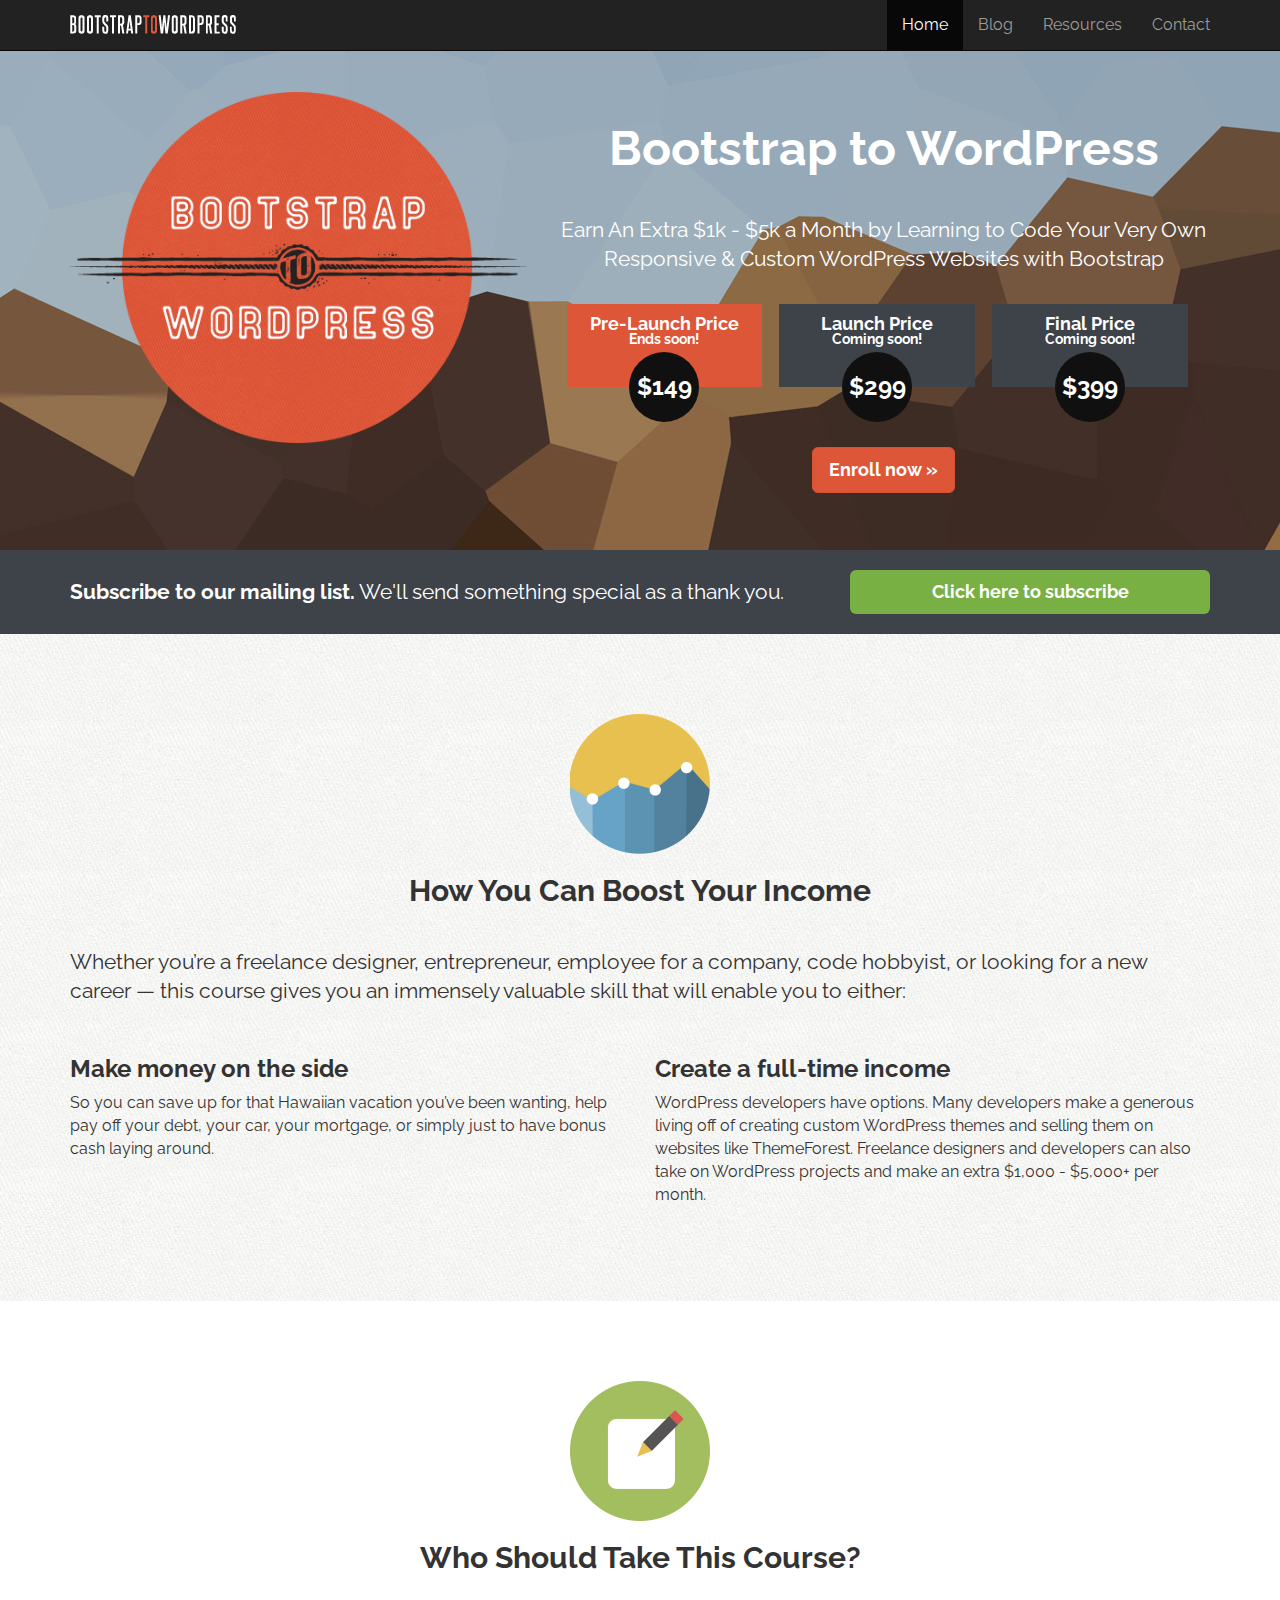
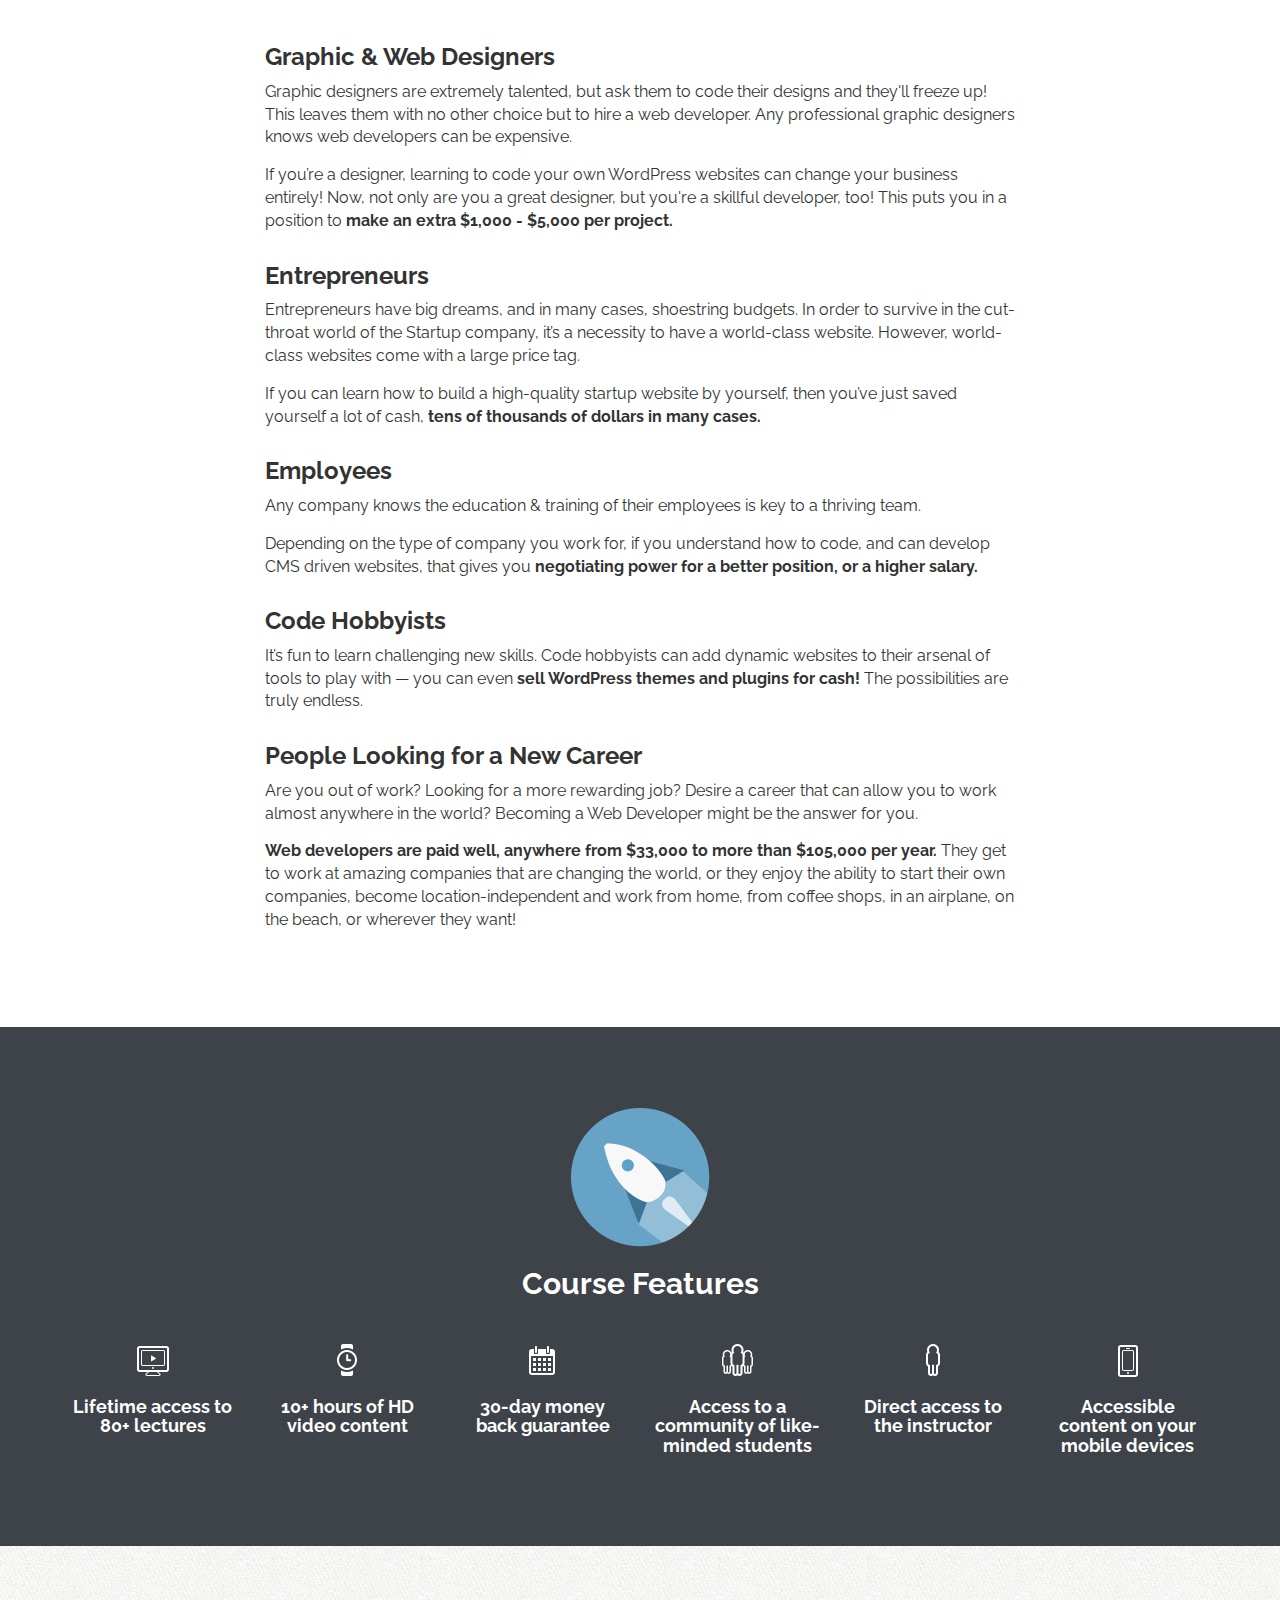
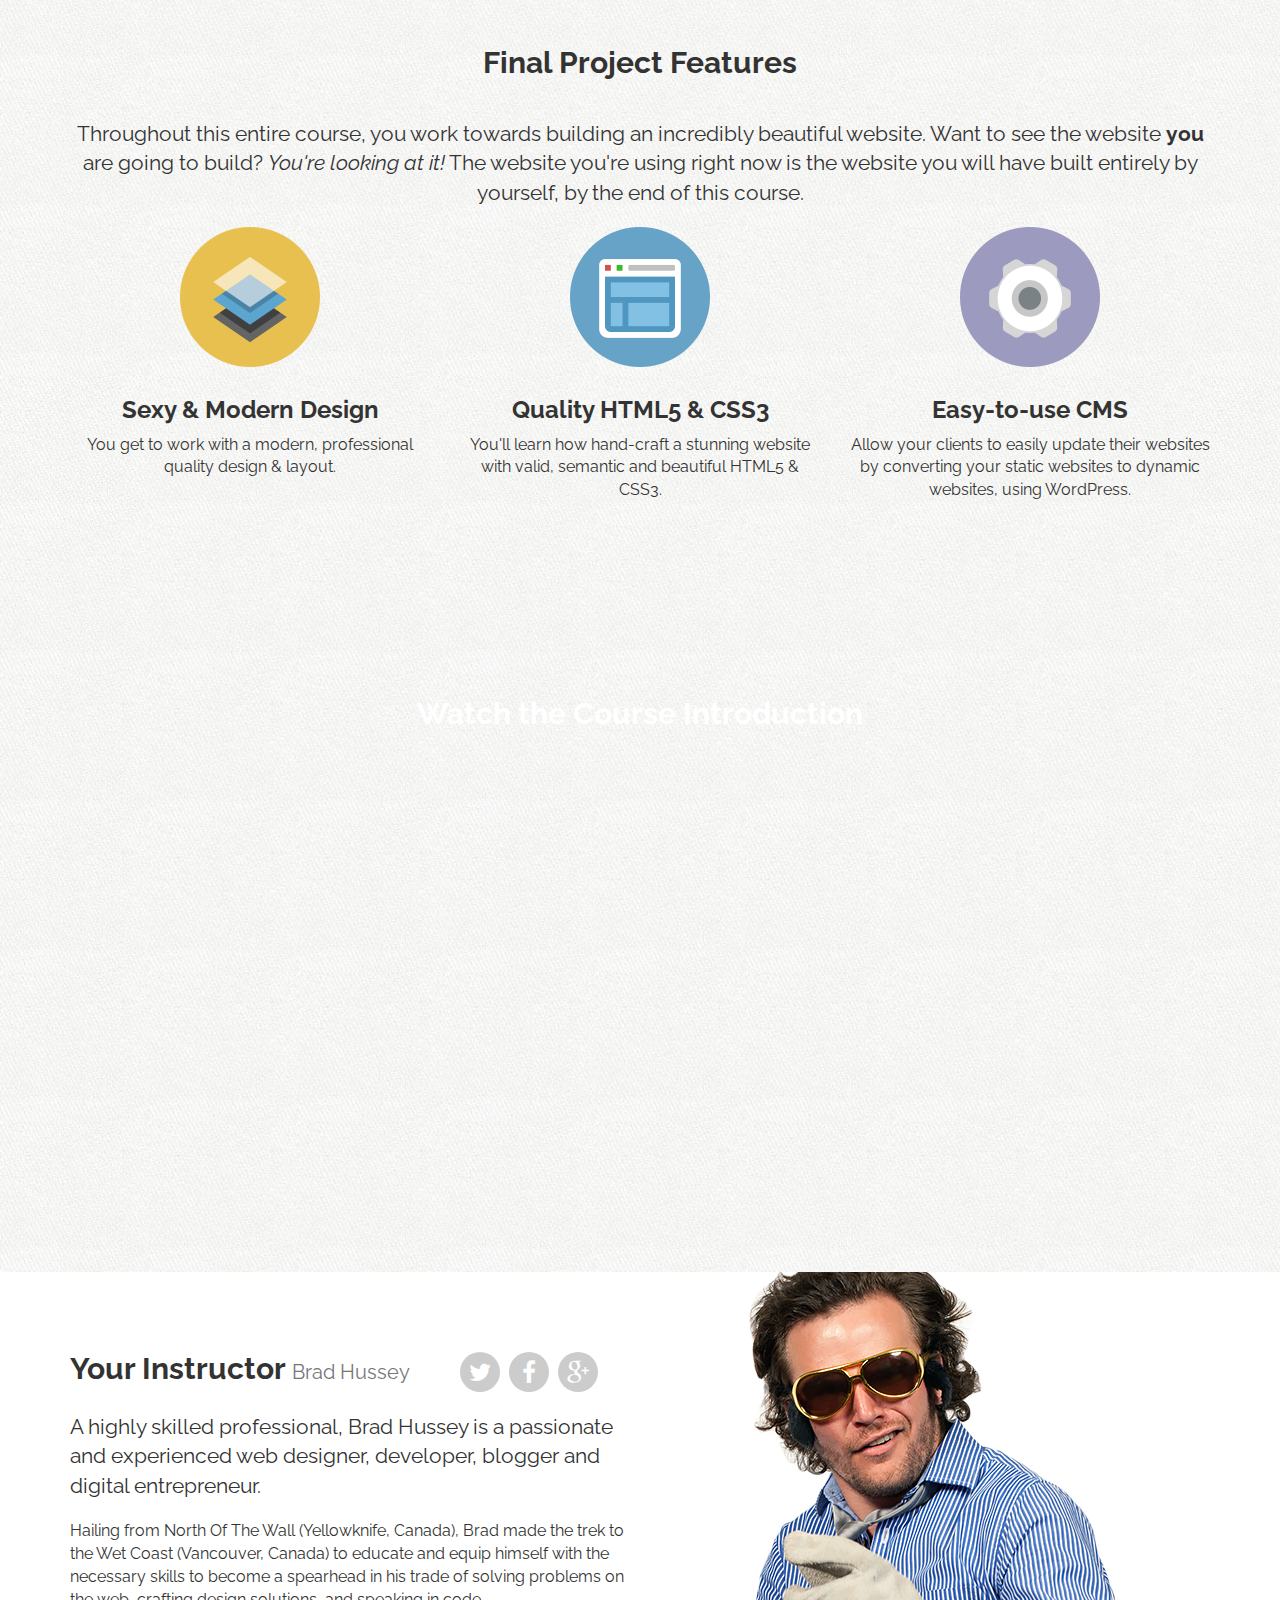
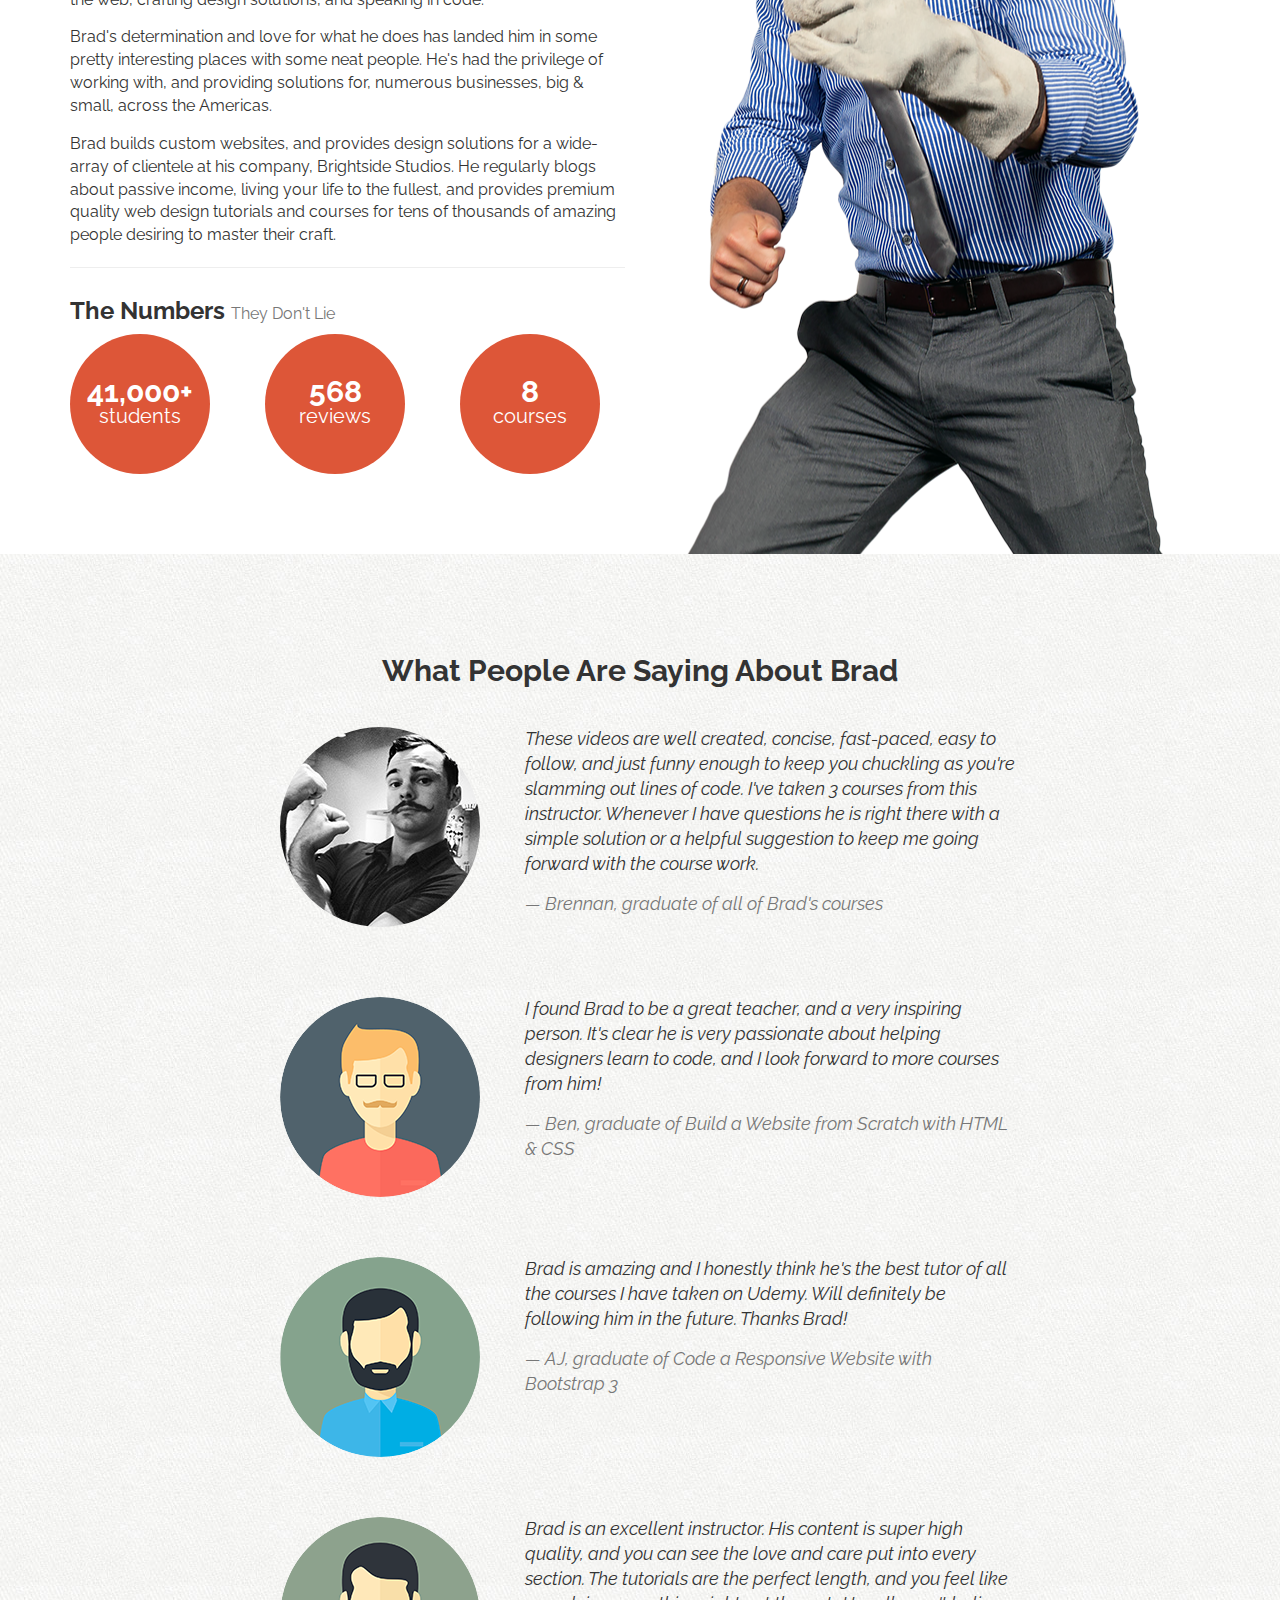
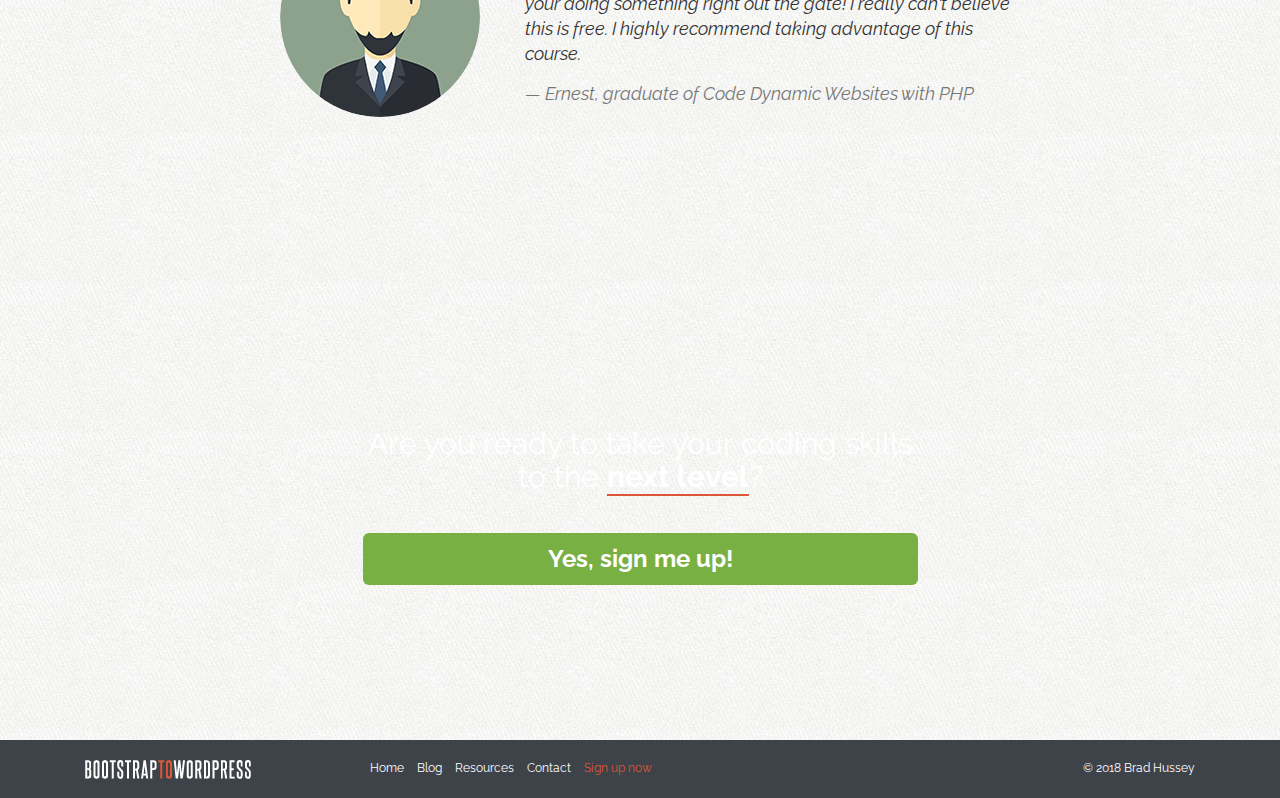
<file: index.html>
<!DOCTYPE html>
<html lang="en">

<head>
    <meta charset="UTF-8">
    <meta name="viewport" content="width=device-width, initial-scale=1.0">
    <meta http-equiv="X-UA-Compatible" content="ie=edge">
    <meta name="description" content="">
    <meta name="author" content="">
    <link rel="icon" href="assets/img/favicon.ico">
    <!-- Google Fonts -->
    <link href="https://fonts.googleapis.com/css?family=Raleway:400,900" rel="stylesheet">
    <!-- Bootstrap -->
    <link href="assets/css/bootstrap.min.css" rel="stylesheet">
    <!-- CSS -->
    <link rel="stylesheet" href="/assets/css/custom.css">
    <!-- Font Awesome Icons -->
    <link href="assets/css/font-awesome/css/font-awesome.min.css" rel="stylesheet">
    <title>Bootstrap to Wordpress</title>
</head>

<body>
    <!-- Header-->
    <header class="site-header" role="banner">
        <!-- NavBar-->
        <div class="navbar-wrapper">
            <div class="navbar navbar-inverse navbar-fixed-top" role="navigation">
                <div class="container">
                    <div class="navbar-header">
                        <button type="button" class="navbar-toggle" data-toggle="collapse" data-target=".navbar-collapse">
                            <span class="sr-only">Toggle navigation</span>
                            <span class="icon-bar"></span>
                            <span class="icon-bar"></span>
                            <span class="icon-bar"></span>
                        </button>
                        <a class="navbar-brand" href="/"><img src="assets/img/logo.png" alt="Bootstrap to Wordpress"></a>
                    </div>
                    <div class="navbar-collapse collapse">
                        <ul class="nav navbar-nav navbar-right">
                            <li class="active"><a href="/">Home</a></li>
                            <li><a href="blog.html">Blog</a></li>
                            <li><a href="resources.html">Resources</a></li>
                            <li><a href="contact.html">Contact</a></li>
                        </ul>
                    </div>
                </div>
            </div>

        </div>
    </header>
    <!-- HERO -->
    <section id="hero" data-type="background" data-speed="5">
        <article>
            <div class="container clearfix">
                <div class="row">
                    <div class="col-sm-5">
                        <img src="assets/img/logo-badge.png" alt="Bootstrap to Wordpress" class="logo">
                    </div><!-- col -->
                    <div class="col-sm-7 hero-text">
                        <h1>Bootstrap to WordPress</h1>
                        <p class="lead">Earn An Extra $1k - $5k a Month by Learning to Code Your Very Own Responsive
                            &amp; Custom WordPress Websites with Bootstrap</p>
                        <div id="price-timeline">
                            <div class="price active">
                                <h4>Pre-Launch Price <small>Ends soon!</small></h4>
                                <span>$149</span>
                            </div><!-- end price -->
                            <div class="price">
                                <h4>Launch Price <small>Coming soon!</small></h4>
                                <span>$299</span>
                            </div><!-- end price -->
                            <div class="price">
                                <h4>Final Price <small>Coming soon!</small></h4>
                                <span>$399</span>
                            </div><!-- end price -->
                        </div><!-- price-timeline -->
                        <p><a class="btn btn-lg btn-danger" href="/" role="button">Enroll now &raquo;</a></p>
                    </div><!-- col -->
                </div><!-- row -->
            </div><!-- container -->
        </article>
    </section>


    <!-- OPT In Section -->
    <section id="optin">
        <div class="container">
            <div class="row">
                <div class="col-sm-8">
                    <p class="lead"><strong>Subscribe to our mailing list.</strong> We'll send something special as a
                        thank you.</p>
                </div><!-- end col -->
                <div class="col-sm-4">
                    <button class="btn btn-success btn-lg btn-block" data-toggle="modal" data-target="#myModal">
                        Click here to subscribe
                    </button>
                </div><!-- end col -->
            </div><!-- row -->
        </div><!-- container -->
    </section><!-- optin -->


    <!-- BOOST YOUR INCOME -->
    <section id="boost-income">
        <div class="container">

            <div class="section-header">
                <img src="assets/img/icon-boost.png" alt="Chart">
                <h2>How You Can Boost Your Income</h2>
            </div><!-- section-header -->

            <p class="lead">Whether you&rsquo;re a freelance designer, entrepreneur, employee for a company, code
                hobbyist, or looking for a new career &mdash; this course gives you an immensely valuable skill that
                will enable you to either:</p>
            <div class="row">
                <div class="col-sm-6">
                    <h3>Make money on the side</h3>
                    <p>So you can save up for that Hawaiian vacation you&rsquo;ve been wanting, help pay off your debt,
                        your car, your mortgage, or simply just to have bonus cash laying around.</p>
                </div><!-- end col -->

                <div class="col-sm-6">
                    <h3>Create a full-time income</h3>
                    <p>WordPress developers have options. Many developers make a generous living off of creating custom
                        WordPress themes and selling them on websites like ThemeForest. Freelance designers and
                        developers can also take on WordPress projects and make an extra $1,000 - $5,000+ per month.</p>
                </div><!-- end col -->
            </div><!-- row -->

        </div><!-- container -->
    </section><!-- boost-income -->


    <!-- WHO BENEFITS -->
    <section id="who-benefits">
        <div class="container">

            <div class="section-header">
                <img src="assets/img/icon-pad.png" alt="Pad and pencil">
                <h2>Who Should Take This Course?</h2>
            </div><!-- section-header -->

            <div class="row">
                <div class="col-sm-8 col-sm-offset-2">

                    <h3>Graphic &amp; Web Designers</h3>
                    <p>Graphic designers are extremely talented, but ask them to code their designs and they'll freeze
                        up! This leaves them with no other choice but to hire a web developer. Any professional graphic
                        designers knows web developers can be expensive.</p>
                    <p>If you&rsquo;re a designer, learning to code your own WordPress websites can change your
                        business entirely! Now, not only are you a great designer, but you're a skillful developer,
                        too! This puts you in a position to <strong>make an extra $1,000 - $5,000 per project.</strong></p>

                    <h3>Entrepreneurs</h3>
                    <p>Entrepreneurs have big dreams, and in many cases, shoestring budgets. In order to survive in the
                        cut-throat world of the Startup company, it&rsquo;s a necessity to have a world-class website.
                        However, world-class websites come with a large price tag.</p>
                    <p>If you can learn how to build a high-quality startup website by yourself, then you&rsquo;ve just
                        saved yourself a lot of cash, <strong>tens of thousands of dollars in many cases.</strong></p>

                    <h3>Employees</h3>
                    <p>Any company knows the education &amp; training of their employees is key to a thriving team.</p>
                    <p>Depending on the type of company you work for, if you understand how to code, and can develop
                        CMS driven websites, that gives you <strong>negotiating power for a better position, or a
                            higher salary.</strong></p>

                    <h3>Code Hobbyists</h3>
                    <p>It&rsquo;s fun to learn challenging new skills. Code hobbyists can add dynamic websites to their
                        arsenal of tools to play with &mdash; you can even <strong>sell WordPress themes and plugins
                            for cash!</strong> The possibilities are truly endless.</p>

                    <h3>People Looking for a New Career</h3>
                    <p>Are you out of work? Looking for a more rewarding job? Desire a career that can allow you to
                        work almost anywhere in the world? Becoming a Web Developer might be the answer for you.</p>
                    <p><strong>Web developers are paid well, anywhere from $33,000 to more than $105,000 per year.</strong>
                        They get to work at amazing companies that are changing the world, or they enjoy the ability to
                        start their own companies, become location-independent and work from home, from coffee shops,
                        in an airplane, on the beach, or wherever they want!</p>

                </div><!-- end col -->
            </div><!-- row -->

        </div><!-- container -->
    </section><!-- who-benefits -->


    <!-- COURSE FEATURES -->
    <section id="course-features">
        <div class="container">

            <div class="section-header">
                <img src="assets/img/icon-rocket.png" alt="Rocket">
                <h2>Course Features</h2>
            </div><!-- section-header -->

            <div class="row">

                <div class="col-sm-2">
                    <i class="ci ci-computer"></i>
                    <h4>Lifetime access to 80+ lectures</h4>
                </div><!-- end col -->

                <div class="col-sm-2">
                    <i class="ci ci-watch"></i>
                    <h4>10+ hours of HD video content</h4>
                </div><!-- end col -->

                <div class="col-sm-2">
                    <i class="ci ci-calendar"></i>
                    <h4>30-day money back guarantee</h4>
                </div><!-- end col -->

                <div class="col-sm-2">
                    <i class="ci ci-community"></i>
                    <h4>Access to a community of like-minded students</h4>
                </div><!-- end col -->

                <div class="col-sm-2">
                    <i class="ci ci-instructor"></i>
                    <h4>Direct access to the instructor</h4>
                </div><!-- end col -->

                <div class="col-sm-2">
                    <i class="ci ci-device"></i>
                    <h4>Accessible content on your mobile devices</h4>
                </div><!-- end col -->

            </div><!-- row -->
        </div><!-- container -->
    </section><!-- course-features -->


    <!-- PROJECT FEATURES -->
    <section id="project-features">
        <div class="container">

            <h2>Final Project Features</h2>
            <p class="lead">Throughout this entire course, you work towards building an incredibly beautiful website.
                Want to see the website <strong>you</strong> are going to build? <em>You're looking at it!</em> The
                website you're using right now is the website you will have built entirely by yourself, by the end of
                this course.</p>

            <div class="row">
                <div class="col-sm-4">
                    <img src="assets/img/icon-design.png" alt="Design">
                    <h3>Sexy &amp; Modern Design</h3>
                    <p>You get to work with a modern, professional quality design &amp; layout.</p>
                </div><!-- col -->
                <div class="col-sm-4">
                    <img src="assets/img/icon-code.png" alt="Code">
                    <h3>Quality HTML5 &amp; CSS3</h3>
                    <p>You'll learn how hand-craft a stunning website with valid, semantic and beautiful HTML5 &amp;
                        CSS3.</p>
                </div><!-- col -->
                <div class="col-sm-4">
                    <img src="assets/img/icon-cms.png" alt="CMS">
                    <h3>Easy-to-use CMS</h3>
                    <p>Allow your clients to easily update their websites by converting your static websites to dynamic
                        websites, using WordPress.</p>
                </div><!-- col -->

            </div><!-- row -->

        </div><!-- container -->
    </section><!-- project-features -->


    <!-- VIDEO FEATURETTE -->
    <section id="featurette">
        <div class="container">
            <div class="row">
                <div class="col-sm-8 col-sm-offset-2">
                    <h2>Watch the Course Introduction</h2>
                    <iframe width="100%" height="415" src="//www.youtube.com/embed/q-mJJsnOHew" frameborder="0"
                        allowfullscreen></iframe>
                </div><!-- end col -->
            </div><!-- row -->
        </div><!-- container -->
    </section><!-- featurette -->


    <!-- INSTRUCTOR -->
    <section id="instructor">
        <div class="container">
            <div class="row">
                <div class="col-sm-8 col-md-6">
                    <div class="row">
                        <div class="col-lg-8">
                            <h2>Your Instructor <small>Brad Hussey</small></h2>
                        </div><!-- end col -->
                        <div class="col-lg-4">
                            <a href="https://twitter.com/bradhussey" class="badge social twitter" target="_blank"><i
                                    class="fa fa-twitter"></i></a>
                            <a href="https://facebook.com/bradhussey" class="badge social facebook" target="_blank"><i
                                    class="fa fa-facebook"></i></a>
                            <a href="https://plus.google.com/+BradHussey" class="badge social gplus" target="_blank"><i
                                    class="fa fa-google-plus"></i></a>
                        </div><!-- end col -->

                    </div><!-- row -->

                    <p class="lead">A highly skilled professional, Brad Hussey is a passionate and experienced web
                        designer, developer, blogger and digital entrepreneur.<p>

                            <p>Hailing from North Of The Wall (Yellowknife, Canada), Brad made the trek to the Wet
                                Coast (Vancouver, Canada) to educate and equip himself with the necessary skills to
                                become a spearhead in his trade of solving problems on the web, crafting design
                                solutions, and speaking in code.</p>

                            <p>Brad's determination and love for what he does has landed him in some pretty interesting
                                places with some neat people. He's had the privilege of working with, and providing
                                solutions for, numerous businesses, big &amp; small, across the Americas.</p>

                            <p>Brad builds custom websites, and provides design solutions for a wide-array of clientele
                                at his company, Brightside Studios. He regularly blogs about passive income, living
                                your life to the fullest, and provides premium quality web design tutorials and courses
                                for tens of thousands of amazing people desiring to master their craft.</p>

                            <hr>

                            <h3>The Numbers <small>They Don't Lie</small></h3>
                            <div class="row">
                                <div class="col-xs-4">
                                    <div class="num">
                                        <div class="num-content">
                                            41,000+ <span>students</span>
                                        </div><!-- num-content -->
                                    </div><!-- num -->
                                </div><!-- end col -->

                                <div class="col-xs-4">
                                    <div class="num">
                                        <div class="num-content">
                                            568 <span>reviews</span>
                                        </div><!-- num-content -->
                                    </div><!-- num -->
                                </div><!-- end col -->

                                <div class="col-xs-4">
                                    <div class="num">
                                        <div class="num-content">
                                            8 <span>courses</span>
                                        </div><!-- num-content -->
                                    </div><!-- num -->
                                </div><!-- end col -->
                            </div><!-- row -->

                </div><!-- end col -->
            </div><!-- row -->
        </div><!-- container -->
    </section><!-- instructor -->


    <!-- TESTIMONIALS -->
    <section id="kudos">
        <div class="container">
            <div class="row">

                <div class="col-sm-8 col-sm-offset-2">
                    <h2>What People Are Saying About Brad</h2>

                    <!-- TESTIMONIAL -->
                    <div class="row testimonial">
                        <div class="col-sm-4">
                            <img src="assets/img/brennan.jpg" alt="Brennan">
                        </div><!-- end col -->
                        <div class="col-sm-8">
                            <blockquote>
                                These videos are well created, concise, fast-paced, easy to follow, and just funny
                                enough to keep you chuckling as you're slamming out lines of code. I've taken 3 courses
                                from this instructor. Whenever I have questions he is right there with a simple
                                solution or a helpful suggestion to keep me going forward with the course work.
                                <cite>&mdash; Brennan, graduate of all of Brad's courses</cite>
                            </blockquote>
                        </div><!-- end col -->
                    </div><!-- row -->

                    <!-- TESTIMONIAL -->
                    <div class="row testimonial">
                        <div class="col-sm-4">
                            <img src="assets/img/ben.png" alt="Illustration of a man with a moustache">
                        </div><!-- end col -->
                        <div class="col-sm-8">
                            <blockquote>
                                I found Brad to be a great teacher, and a very inspiring person. It's clear he is very
                                passionate about helping designers learn to code, and I look forward to more courses
                                from him!
                                <cite>&mdash; Ben, graduate of Build a Website from Scratch with HTML &amp; CSS</cite>
                            </blockquote>
                        </div><!-- end col -->
                    </div><!-- row -->

                    <!-- TESTIMONIAL -->
                    <div class="row testimonial">
                        <div class="col-sm-4">
                            <img src="assets/img/aj.png" alt="Illustration of a man with a beard">
                        </div><!-- end col -->
                        <div class="col-sm-8">
                            <blockquote>
                                Brad is amazing and I honestly think he's the best tutor of all the courses I have
                                taken on Udemy. Will definitely be following him in the future. Thanks Brad!
                                <cite>&mdash; AJ, graduate of Code a Responsive Website with Bootstrap 3</cite>
                            </blockquote>
                        </div><!-- end col -->
                    </div><!-- row -->

                    <!-- TESTIMONIAL -->
                    <div class="row testimonial">
                        <div class="col-sm-4">
                            <img src="assets/img/ernest.png" alt="Illustration of a man with a goatee">
                        </div><!-- end col -->
                        <div class="col-sm-8">
                            <blockquote>
                                Brad is an excellent instructor. His content is super high quality, and you can see the
                                love and care put into every section. The tutorials are the perfect length, and you
                                feel like your doing something right out the gate! I really can't believe this is free.
                                I highly recommend taking advantage of this course.
                                <cite>&mdash; Ernest, graduate of Code Dynamic Websites with PHP</cite>
                            </blockquote>
                        </div><!-- end col -->
                    </div><!-- row -->

                </div><!-- end col -->

            </div><!-- row -->
        </div><!-- container -->
    </section><!-- kudos -->


    <!-- SIGN UP SECTION -->
    <section id="signup" data-type="background" data-speed="4">
        <div class="container">
            <div class="row">
                <div class="col-sm-6 col-sm-offset-3">
                    <h2>Are you ready to take your coding skills to the <strong>next level</strong>?</h2>
                    <p><a href="" class="btn btn-lg btn-block btn-success">Yes, sign me up!</a></p>
                </div><!-- end col -->
            </div><!-- row -->
        </div><!-- container -->
    </section><!-- signup -->


    <!-- FOOTER -->
    <footer>
        <div class="container">
            <div class="col-sm-3">
                <p><a href="/"><img src="assets/img/logo.png" alt="Bootstrap to WordPress"></a></p>
            </div><!-- end col -->
            <div class="col-sm-6">
                <nav>
                    <ul class="list-unstyled list-inline">
                        <li><a href="">Home</a></li>
                        <li><a href="">Blog</a></li>
                        <li><a href="">Resources</a></li>
                        <li><a href="">Contact</a></li>
                        <li class="signup-link"><a href="">Sign up now</a></li>
                    </ul>
                </nav>
            </div><!-- end col -->
            <div class="col-sm-3">
                <p class="pull-right">&copy; 2018 Brad Hussey</p>
            </div><!-- end col -->
        </div><!-- container -->
    </footer>


    <!-- MODAL -->
    <div class="modal fade" id="myModal">
        <div class="modal-dialog">
            <div class="modal-content">

                <div class="modal-header">
                    <button type="button" class="close" data-dismiss="modal"><span aria-hidden="true">&times;</span><span
                            class="sr-only">Close</span></button>
                    <h4 class="modal-title" id="myModalLabel"><i class="fa fa-envelope"></i> Subscribe to our Mailing
                        List</h4>
                </div><!-- modal-header -->

                <div class="modal-body">
                    <p>Simply enter your name and email! As a thank you for joining us, we're going to give you one of
                        our best-selling courses, <em>for free!</em></p>

                    <form class="form-inline" role="form">
                        <div class="form-group">
                            <label class="sr-only" for="subscribe-name">Your first name</label>
                            <input type="text" class="form-control" id="subscribe-name" placeholder="Your first name">
                        </div>
                        <div class="form-group">
                            <label class="sr-only" for="subscribe-email">and your email</label>
                            <input type="text" class="form-control" id="subscribe-email" placeholder="and your email">
                        </div>
                        <input type="submit" class="btn btn-danger" value="Subscribe!">
                    </form>

                    <hr>

                    <p><small>By providing your email you consent to receiving occasional promotional emails &amp;
                            newsletters. <br>No Spam. Just good stuff. We respect your privacy &amp; you may
                            unsubscribe at any time.</small></p>
                </div><!-- modal-body -->

            </div><!-- modal-content -->
        </div><!-- modal-dialog -->
    </div><!-- modal -->

    <!-- Bootstrap Core JavaScript -->
    <script src="//ajax.googleapis.com/ajax/libs/jquery/2.1.1/jquery.min.js"></script>
    <script src="assets/js//jquery-2.1.1.min.js"></script>
    <script src="assets//js//main.js"></script>
    <script src="assets/js/bootstrap.min.js"></script>
</body>

</html>
</file>
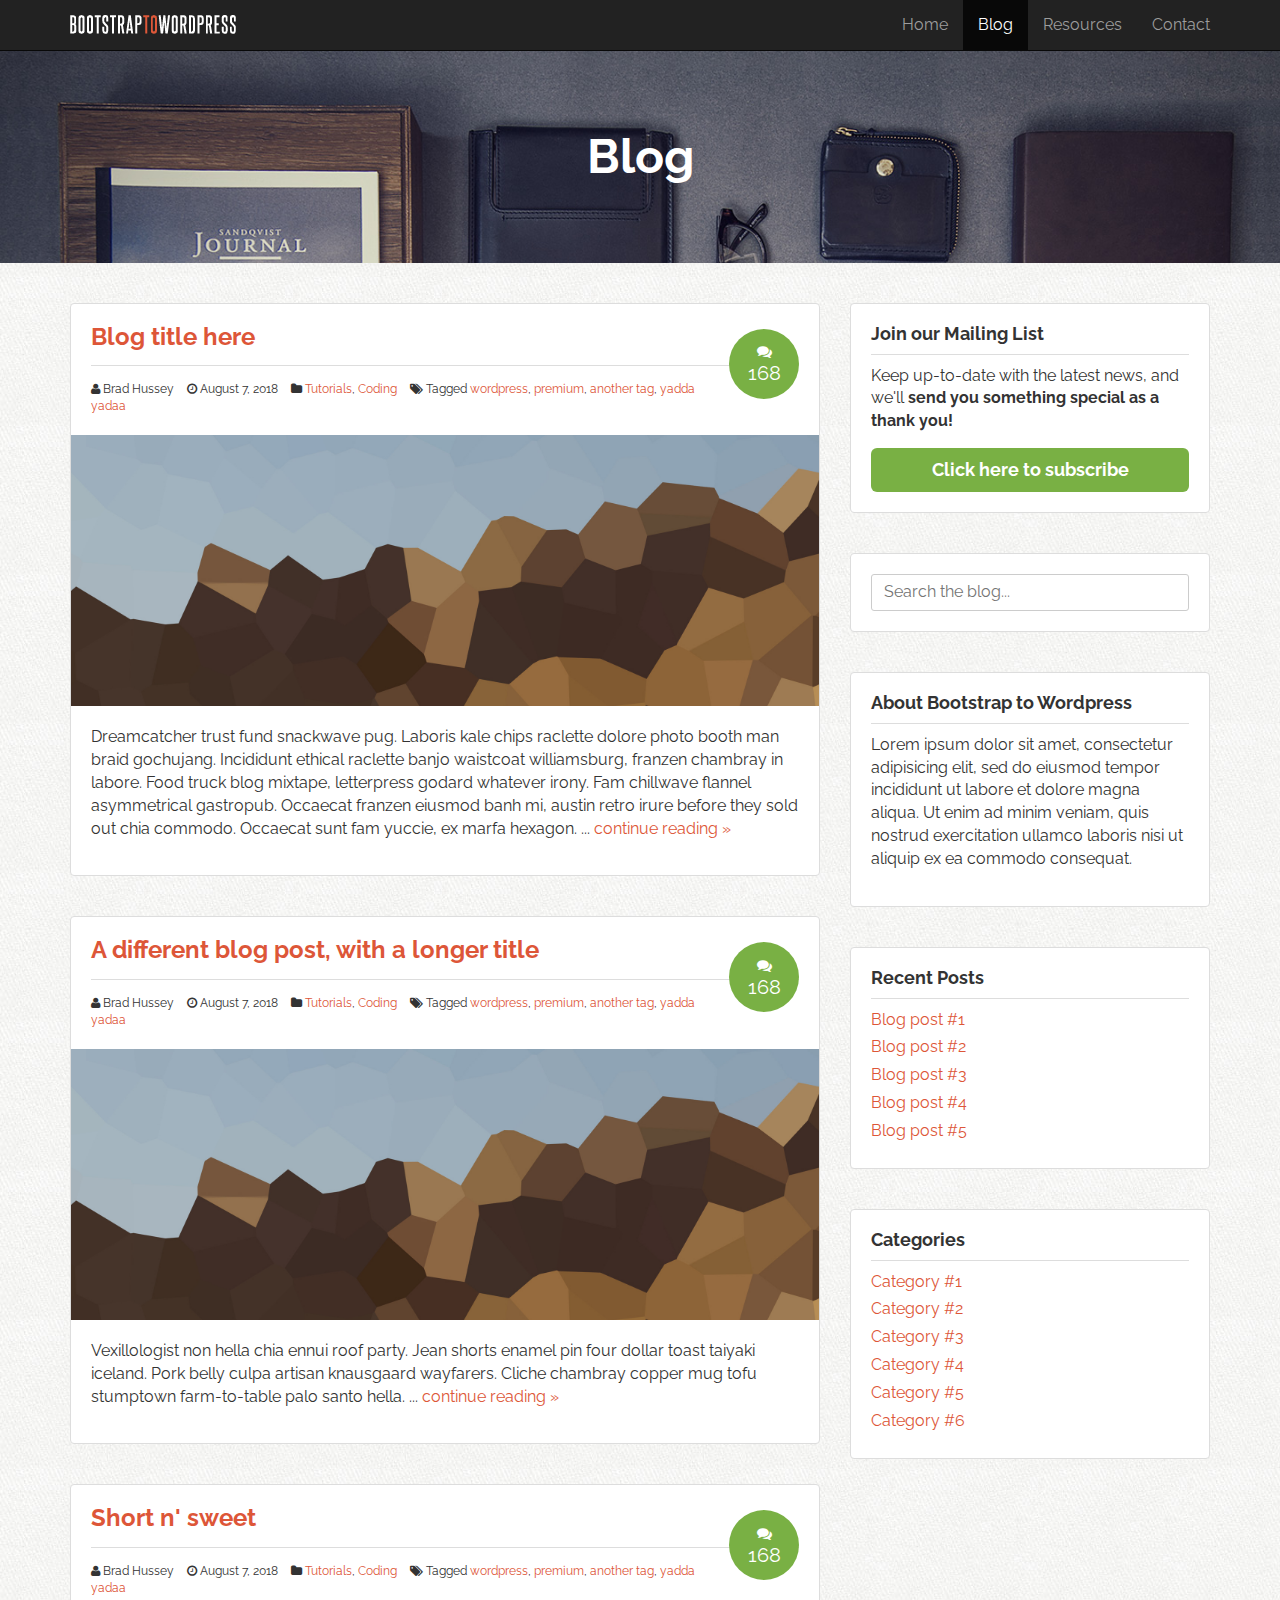
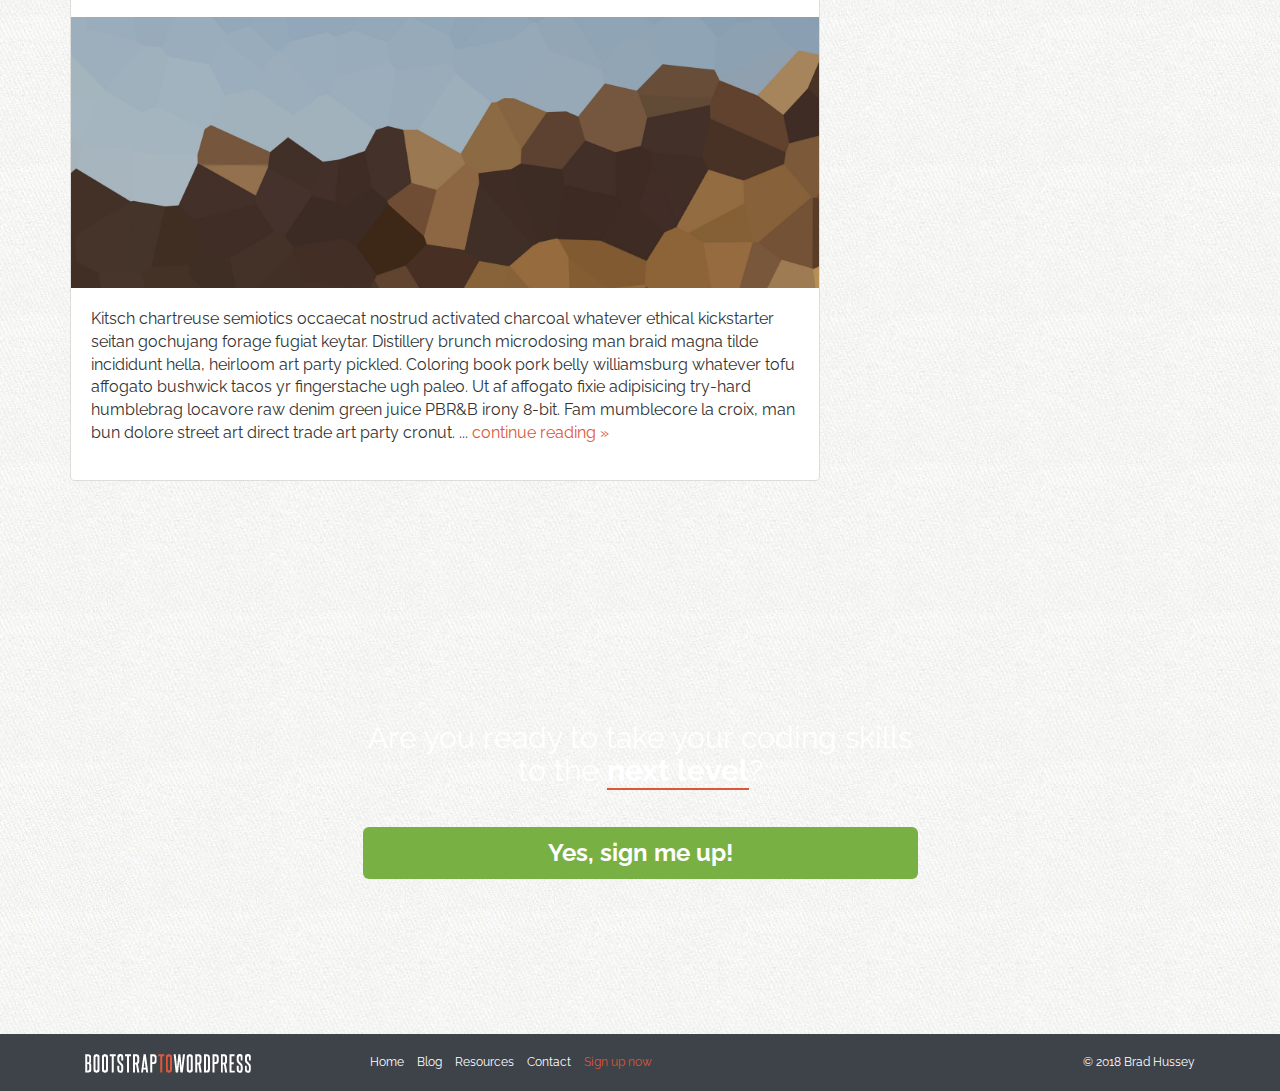
<file: blog.html>
<!DOCTYPE html>
<html lang="en">

<head>
    <meta charset="UTF-8">
    <meta name="viewport" content="width=device-width, initial-scale=1.0">
    <meta http-equiv="X-UA-Compatible" content="ie=edge">
    <meta name="description" content="">
    <meta name="author" content="">
    <link rel="icon" href="assets/img/favicon.ico">
    <!-- Google Fonts -->
    <link href="https://fonts.googleapis.com/css?family=Raleway:400,900" rel="stylesheet">
    <!-- Bootstrap -->
    <link href="assets/css/bootstrap.min.css" rel="stylesheet">
    <!-- CSS -->
    <link rel="stylesheet" href="/assets/css/custom.css">
    <!-- Font Awesome Icons -->
    <link href="assets/css/font-awesome/css/font-awesome.min.css" rel="stylesheet">
    <title>Bootstrap to Wordpress</title>
</head>

<body class="blog">
    <!-- Header-->
    <header class="site-header" role="banner">
        <!-- NavBar-->
        <div class="navbar-wrapper">
            <div class="navbar navbar-inverse navbar-fixed-top" role="navigation">
                <div class="container">
                    <div class="navbar-header">
                        <button type="button" class="navbar-toggle" data-toggle="collapse" data-target=".navbar-collapse">
                            <span class="sr-only">Toggle navigation</span>
                            <span class="icon-bar"></span>
                            <span class="icon-bar"></span>
                            <span class="icon-bar"></span>
                        </button>
                        <a class="navbar-brand" href="/"><img src="assets/img/logo.png" alt="Bootstrap to Wordpress"></a>
                    </div>
                    <div class="navbar-collapse collapse">
                        <ul class="nav navbar-nav navbar-right">
                            <li><a href="/">Home</a></li>
                            <li class="active"><a href="blog.html">Blog</a></li>
                            <li><a href="resources.html">Resources</a></li>
                            <li><a href="contact.html">Contact</a></li>
                        </ul>
                    </div>
                </div>
            </div>

        </div>
    </header>

    <section class="feature-image feature-image-default-alt" data-type="background" data-speed="2">
        <h1 class="page-title">Blog</h1>
    </section>
    <!-- BLOG CONTENT -->
    <div class="container">
        <div class="row" id="primary">

            <main id="content" class="col-sm-8" role="main">

                <article class="post">
                    <header>
                        <h3><a href="post.html">Blog title here</a></h3>
                        <div class="post-details">
                            <i class="fa fa-user"></i> Brad Hussey
                            <i class="fa fa-clock-o"></i> <time>August 7, 2018</time>
                            <i class="fa fa-folder"></i> <a href="">Tutorials</a>, <a href="">Coding</a>
                            <i class="fa fa-tags"></i> Tagged <a href="">wordpress</a>, <a href="">premium</a>, <a href="">another
                                tag</a>, <a href="">yadda yadaa</a>

                            <div class="post-comments-badge">
                                <a href=""><i class="fa fa-comments"></i> 168</a>
                            </div><!-- post-comments-badge -->
                        </div><!-- post-details -->
                    </header>
                    <div class="post-image">
                        <img src="assets/img/hero-bg.jpg">
                    </div><!-- post-image -->
                    <div class="post-excerpt">
                        <p>Dreamcatcher trust fund snackwave pug. Laboris kale chips raclette dolore photo booth man
                            braid gochujang. Incididunt ethical raclette banjo waistcoat williamsburg, franzen chambray
                            in labore. Food truck blog mixtape, letterpress godard whatever irony. Fam chillwave
                            flannel asymmetrical gastropub. Occaecat franzen eiusmod banh mi, austin retro irure before
                            they sold out chia commodo. Occaecat sunt fam yuccie, ex marfa hexagon.

                            ... <a href="post.html">continue reading
                                &raquo;</a></p>
                    </div><!-- post-excerpt -->
                </article><!-- post -->

                <article class="post">
                    <header>
                        <h3><a href="">A different blog post, with a longer title</a></h3>
                        <div class="post-details">
                            <i class="fa fa-user"></i> Brad Hussey
                            <i class="fa fa-clock-o"></i> <time>August 7, 2018</time>
                            <i class="fa fa-folder"></i> <a href="">Tutorials</a>, <a href="">Coding</a>
                            <i class="fa fa-tags"></i> Tagged <a href="">wordpress</a>, <a href="">premium</a>, <a href="">another
                                tag</a>, <a href="">yadda yadaa</a>

                            <div class="post-comments-badge">
                                <a href=""><i class="fa fa-comments"></i> 168</a>
                            </div><!-- post-comments-badge -->
                        </div><!-- post-details -->
                    </header>
                    <div class="post-image">
                        <img src="assets/img/hero-bg.jpg">
                    </div><!-- post-image -->
                    <div class="post-excerpt">
                        <p>Vexillologist non hella chia ennui roof party. Jean shorts enamel pin four dollar toast
                            taiyaki iceland. Pork belly culpa artisan knausgaard wayfarers. Cliche chambray copper mug
                            tofu stumptown farm-to-table palo santo hella.
                            ... <a href="post.html">continue reading
                                &raquo;</a></p>
                    </div><!-- post-excerpt -->
                </article><!-- post -->

                <article class="post">
                    <header>
                        <h3><a href="">Short n' sweet</a></h3>
                        <div class="post-details">
                            <i class="fa fa-user"></i> Brad Hussey
                            <i class="fa fa-clock-o"></i> <time>August 7, 2018</time>
                            <i class="fa fa-folder"></i> <a href="">Tutorials</a>, <a href="">Coding</a>
                            <i class="fa fa-tags"></i> Tagged <a href="">wordpress</a>, <a href="">premium</a>, <a href="">another
                                tag</a>, <a href="">yadda yadaa</a>

                            <div class="post-comments-badge">
                                <a href=""><i class="fa fa-comments"></i> 168</a>
                            </div><!-- post-comments-badge -->
                        </div><!-- post-details -->
                    </header>
                    <div class="post-image">
                        <img src="assets/img/hero-bg.jpg">
                    </div><!-- post-image -->
                    <div class="post-excerpt">
                        <p>Kitsch chartreuse semiotics occaecat nostrud activated charcoal whatever ethical kickstarter
                            seitan gochujang forage fugiat keytar. Distillery brunch microdosing man braid magna tilde
                            incididunt hella, heirloom art party pickled. Coloring book pork belly williamsburg
                            whatever tofu affogato bushwick tacos yr fingerstache ugh paleo. Ut af affogato fixie
                            adipisicing try-hard humblebrag locavore raw denim green juice PBR&B irony 8-bit. Fam
                            mumblecore la croix, man bun dolore street art direct trade art party cronut.

                            ... <a href="post.html">continue reading
                                &raquo;</a></p>
                    </div><!-- post-excerpt -->
                </article><!-- post -->

            </main><!-- content -->



            <!-- SIDEBAR -->
            <aside class="col-sm-4">

                <div class="widget">
                    <h4>Join our Mailing List</h4>
                    <p>Keep up-to-date with the latest news, and we'll <strong>send you something special as a thank
                            you!</strong></p>
                    <button class="btn btn-success btn-lg btn-block" data-toggle="modal" data-target="#myModal">
                        Click here to subscribe
                    </button>
                </div><!-- widget -->

                <div class="widget">
                    <form role="form" class="search-form">
                        <label for="sidebar-search" class="sr-only">Search the blog</label>
                        <input type="text" placeholder="Search the blog..." id="sidebar-search">
                    </form>
                </div><!-- widget -->

                <div class="widget">
                    <h4>About Bootstrap to Wordpress</h4>
                    <p>Lorem ipsum dolor sit amet, consectetur adipisicing elit, sed do eiusmod tempor incididunt ut
                        labore et dolore magna aliqua. Ut enim ad minim veniam, quis nostrud exercitation ullamco
                        laboris nisi ut aliquip ex ea commodo consequat.</p>
                </div><!-- widget -->

                <div class="widget">
                    <h4>Recent Posts</h4>
                    <ul>
                        <li><a href="">Blog post #1</a></li>
                        <li><a href="">Blog post #2</a></li>
                        <li><a href="">Blog post #3</a></li>
                        <li><a href="">Blog post #4</a></li>
                        <li><a href="">Blog post #5</a></li>
                    </ul>
                </div><!-- widget -->

                <div class="widget">
                    <h4>Categories</h4>
                    <ul>
                        <li><a href="">Category #1</a></li>
                        <li><a href="">Category #2</a></li>
                        <li><a href="">Category #3</a></li>
                        <li><a href="">Category #4</a></li>
                        <li><a href="">Category #5</a></li>
                        <li><a href="">Category #6</a></li>
                    </ul>
                </div><!-- widget -->

            </aside>

        </div><!-- primary -->
    </div><!-- container -->



    <!-- SIGN UP SECTION -->
    <section id="signup" data-type="background" data-speed="4">
        <div class="container">
            <div class="row">
                <div class="col-sm-6 col-sm-offset-3">
                    <h2>Are you ready to take your coding skills to the <strong>next level</strong>?</h2>
                    <p><a href="" class="btn btn-lg btn-block btn-success">Yes, sign me up!</a></p>
                </div><!-- end col -->
            </div><!-- row -->
        </div><!-- container -->
    </section><!-- signup -->


    <!-- FOOTER -->
    <footer>
        <div class="container">
            <div class="col-sm-3">
                <p><a href="/"><img src="assets/img/logo.png" alt="Bootstrap to WordPress"></a></p>
            </div><!-- end col -->
            <div class="col-sm-6">
                <nav>
                    <ul class="list-unstyled list-inline">
                        <li><a href="">Home</a></li>
                        <li><a href="">Blog</a></li>
                        <li><a href="">Resources</a></li>
                        <li><a href="">Contact</a></li>
                        <li class="signup-link"><a href="">Sign up now</a></li>
                    </ul>
                </nav>
            </div><!-- end col -->
            <div class="col-sm-3">
                <p class="pull-right">&copy; 2018 Brad Hussey</p>
            </div><!-- end col -->
        </div><!-- container -->
    </footer>


    <!-- MODAL -->
    <div class="modal fade" id="myModal">
        <div class="modal-dialog">
            <div class="modal-content">

                <div class="modal-header">
                    <button type="button" class="close" data-dismiss="modal"><span aria-hidden="true">&times;</span><span
                            class="sr-only">Close</span></button>
                    <h4 class="modal-title" id="myModalLabel"><i class="fa fa-envelope"></i> Subscribe to our
                        Mailing
                        List</h4>
                </div><!-- modal-header -->

                <div class="modal-body">
                    <p>Simply enter your name and email! As a thank you for joining us, we're going to give you
                        one of
                        our best-selling courses, <em>for free!</em></p>

                    <form class="form-inline" role="form">
                        <div class="form-group">
                            <label class="sr-only" for="subscribe-name">Your first name</label>
                            <input type="text" class="form-control" id="subscribe-name" placeholder="Your first name">
                        </div>
                        <div class="form-group">
                            <label class="sr-only" for="subscribe-email">and your email</label>
                            <input type="text" class="form-control" id="subscribe-email" placeholder="and your email">
                        </div>
                        <input type="submit" class="btn btn-danger" value="Subscribe!">
                    </form>

                    <hr>

                    <p><small>By providing your email you consent to receiving occasional promotional emails
                            &amp;
                            newsletters. <br>No Spam. Just good stuff. We respect your privacy &amp; you may
                            unsubscribe at any time.</small></p>
                </div><!-- modal-body -->

            </div><!-- modal-content -->
        </div><!-- modal-dialog -->
    </div><!-- modal -->

    <!-- Bootstrap Core JavaScript -->
    <script src="//ajax.googleapis.com/ajax/libs/jquery/2.1.1/jquery.min.js"></script>
    <script src="assets/js//jquery-2.1.1.min.js"></script>
    <script src="assets//js//main.js"></script>
    <script src="assets/js/bootstrap.min.js"></script>
</body>

</html>
</file>
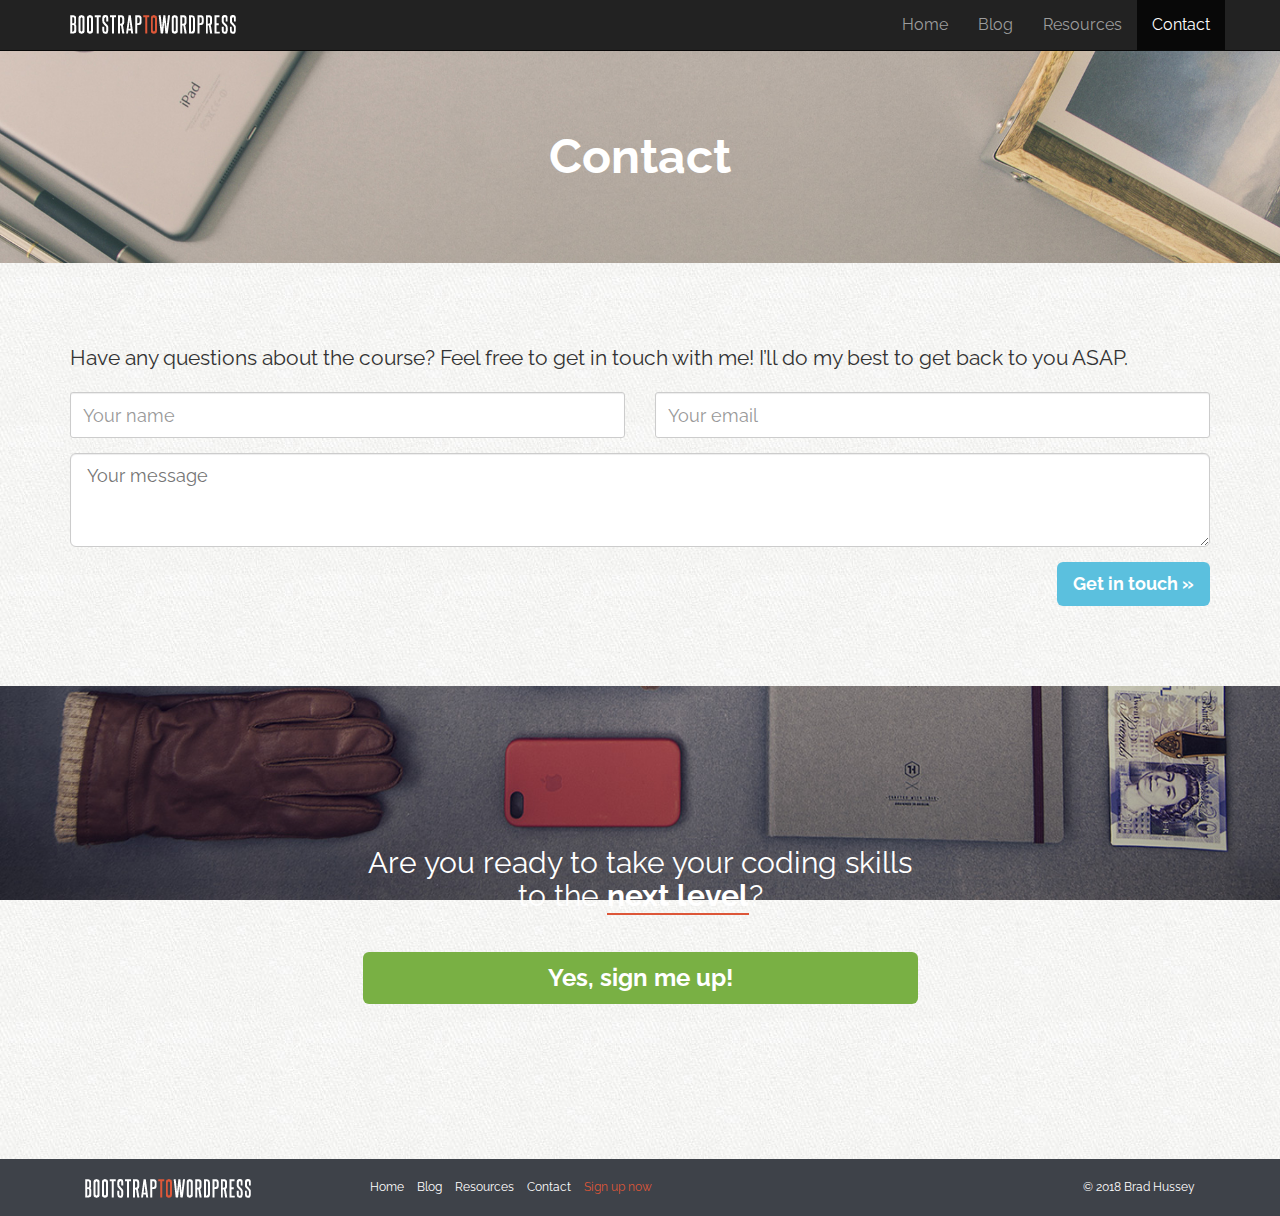
<file: contact.html>
<!DOCTYPE html>
<html lang="en">

<head>
    <meta charset="UTF-8">
    <meta name="viewport" content="width=device-width, initial-scale=1.0">
    <meta http-equiv="X-UA-Compatible" content="ie=edge">
    <meta name="description" content="">
    <meta name="author" content="">
    <link rel="icon" href="assets/img/favicon.ico">
    <!-- Google Fonts -->
    <link href="https://fonts.googleapis.com/css?family=Raleway:400,900" rel="stylesheet">
    <!-- Bootstrap -->
    <link href="assets/css/bootstrap.min.css" rel="stylesheet">
    <!-- CSS -->
    <link rel="stylesheet" href="/assets/css/custom.css">
    <!-- Font Awesome Icons -->
    <link href="assets/css/font-awesome/css/font-awesome.min.css" rel="stylesheet">
    <title>Bootstrap to Wordpress</title>
</head>

<body class="full-width-resources">
    <!-- Header-->
    <header class="site-header" role="banner">
        <!-- NavBar-->
        <div class="navbar-wrapper">
            <div class="navbar navbar-inverse navbar-fixed-top" role="navigation">
                <div class="container">
                    <div class="navbar-header">
                        <button type="button" class="navbar-toggle" data-toggle="collapse" data-target=".navbar-collapse">
                            <span class="sr-only">Toggle navigation</span>
                            <span class="icon-bar"></span>
                            <span class="icon-bar"></span>
                            <span class="icon-bar"></span>
                        </button>
                        <a class="navbar-brand" href="/"><img src="assets/img/logo.png" alt="Bootstrap to Wordpress"></a>
                    </div>
                    <div class="navbar-collapse collapse">
                        <ul class="nav navbar-nav navbar-right">
                            <li><a href="/">Home</a></li>
                            <li><a href="blog.html">Blog</a></li>
                            <li><a href="resources.html">Resources</a></li>
                            <li class="active"><a href="contact.html">Contact</a></li>
                        </ul>
                    </div>
                </div>
            </div>

        </div>
    </header>

    <body class="full-width contact">

        <!-- FEATURE IMAGE
    ================================================== -->
        <section class="feature-image feature-image-default" data-type="background" data-speed="2">
            <h1>Contact</h1>
        </section>


        <!-- MAIN CONTENT
	================================================== -->
        <div class="container">
            <div class="row" id="primary">

                <div id="content" class="col-sm-12">

                    <section class="main-content">
                        <p class="lead">Have any questions about the course? Feel free to get in touch with me!
                            I&rsquo;ll do my best to get back to you ASAP.</p>

                        <form role="form" class="clearfix">
                            <div class="row">
                                <div class="col-sm-6">
                                    <div class="form-group">
                                        <label class="sr-only" for="contact-name">Name</label>
                                        <input type="text" class="form-control input-lg" id="contact-name" placeholder="Your name">
                                    </div>
                                </div><!-- end col -->

                                <div class="col-sm-6">
                                    <div class="form-group">
                                        <label class="sr-only" for="contact-email">Email</label>
                                        <input type="text" class="form-control input-lg" id="contact-email" placeholder="Your email">
                                    </div>
                                </div><!-- end col -->

                                <div class="col-sm-12">
                                    <div class="form-group">
                                        <label class="sr-only" for="contact-words">Message</label>
                                        <textarea class="form-conrol input-lg" id="contact-words" placeholder="Your message"
                                            rows="3"></textarea>
                                    </div>
                                </div><!-- end col -->
                            </div><!-- row -->
                            <input type="submit" class="btn btn-info btn-lg pull-right" value="Get in touch &raquo;">
                        </form>

                    </section>

                </div><!-- content -->

            </div><!-- primary -->
        </div><!-- container -->



        <!-- SIGN UP SECTION -->
        <section id="signup" data-type="background" data-speed="4">
            <div class="container">
                <div class="row">
                    <div class="col-sm-6 col-sm-offset-3">
                        <h2>Are you ready to take your coding skills to the <strong>next level</strong>?</h2>
                        <p><a href="" class="btn btn-lg btn-block btn-success">Yes, sign me up!</a></p>
                    </div><!-- end col -->
                </div><!-- row -->
            </div><!-- container -->
        </section><!-- signup -->


        <!-- FOOTER -->
        <footer>
            <div class="container">
                <div class="col-sm-3">
                    <p><a href="/"><img src="assets/img/logo.png" alt="Bootstrap to WordPress"></a></p>
                </div><!-- end col -->
                <div class="col-sm-6">
                    <nav>
                        <ul class="list-unstyled list-inline">
                            <li><a href="">Home</a></li>
                            <li><a href="">Blog</a></li>
                            <li><a href="">Resources</a></li>
                            <li><a href="">Contact</a></li>
                            <li class="signup-link"><a href="">Sign up now</a></li>
                        </ul>
                    </nav>
                </div><!-- end col -->
                <div class="col-sm-3">
                    <p class="pull-right">&copy; 2018 Brad Hussey</p>
                </div><!-- end col -->
            </div><!-- container -->
        </footer>


        <!-- MODAL -->
        <div class="modal fade" id="myModal">
            <div class="modal-dialog">
                <div class="modal-content">

                    <div class="modal-header">
                        <button type="button" class="close" data-dismiss="modal"><span aria-hidden="true">&times;</span><span
                                class="sr-only">Close</span></button>
                        <h4 class="modal-title" id="myModalLabel"><i class="fa fa-envelope"></i> Subscribe to our
                            Mailing
                            List</h4>
                    </div><!-- modal-header -->

                    <div class="modal-body">
                        <p>Simply enter your name and email! As a thank you for joining us, we're going to give you
                            one of
                            our best-selling courses, <em>for free!</em></p>

                        <form class="form-inline" role="form">
                            <div class="form-group">
                                <label class="sr-only" for="subscribe-name">Your first name</label>
                                <input type="text" class="form-control" id="subscribe-name" placeholder="Your first name">
                            </div>
                            <div class="form-group">
                                <label class="sr-only" for="subscribe-email">and your email</label>
                                <input type="text" class="form-control" id="subscribe-email" placeholder="and your email">
                            </div>
                            <input type="submit" class="btn btn-danger" value="Subscribe!">
                        </form>

                        <hr>

                        <p><small>By providing your email you consent to receiving occasional promotional emails
                                &amp;
                                newsletters. <br>No Spam. Just good stuff. We respect your privacy &amp; you may
                                unsubscribe at any time.</small></p>
                    </div><!-- modal-body -->

                </div><!-- modal-content -->
            </div><!-- modal-dialog -->
        </div><!-- modal -->

        <!-- Bootstrap Core JavaScript -->
        <script src="//ajax.googleapis.com/ajax/libs/jquery/2.1.1/jquery.min.js"></script>
        <script src="assets/js//jquery-2.1.1.min.js"></script>
        <script src="assets//js//main.js"></script>
        <script src="assets/js/bootstrap.min.js"></script>
    </body>

</html>
</file>
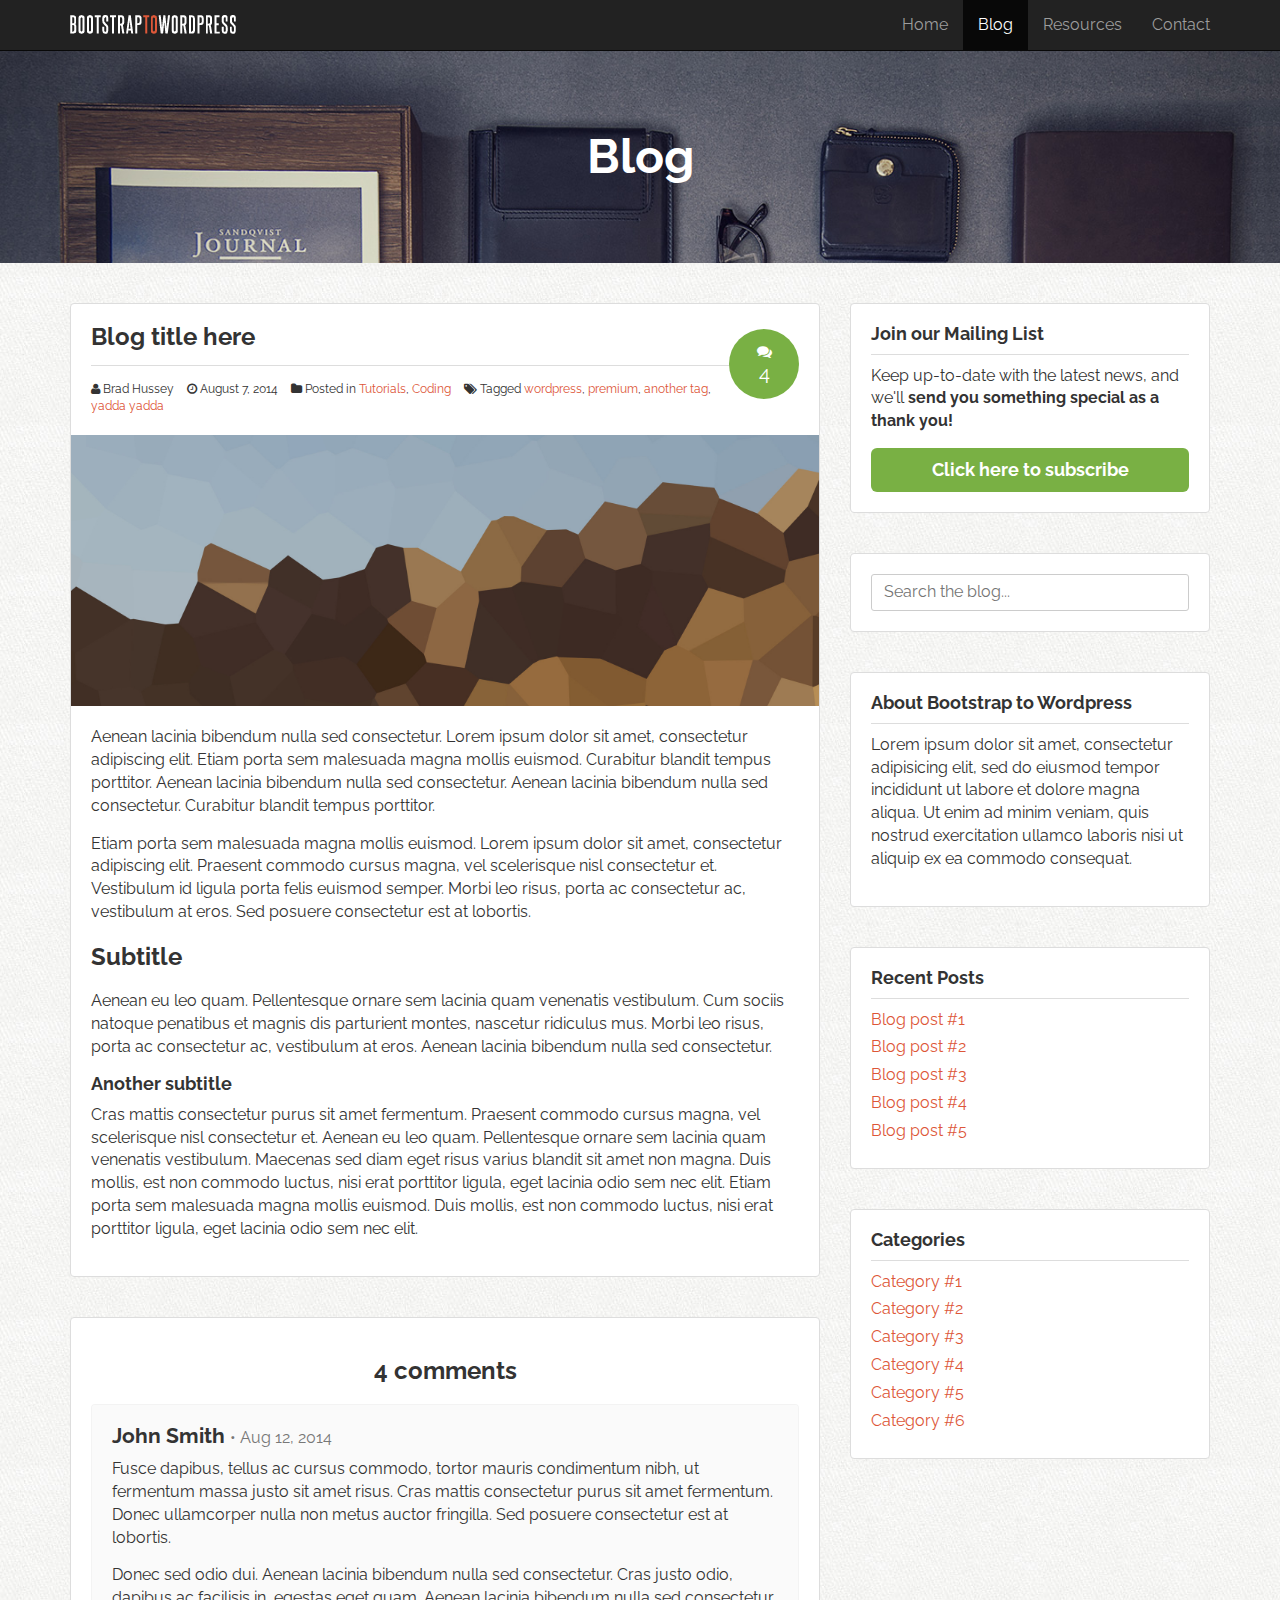
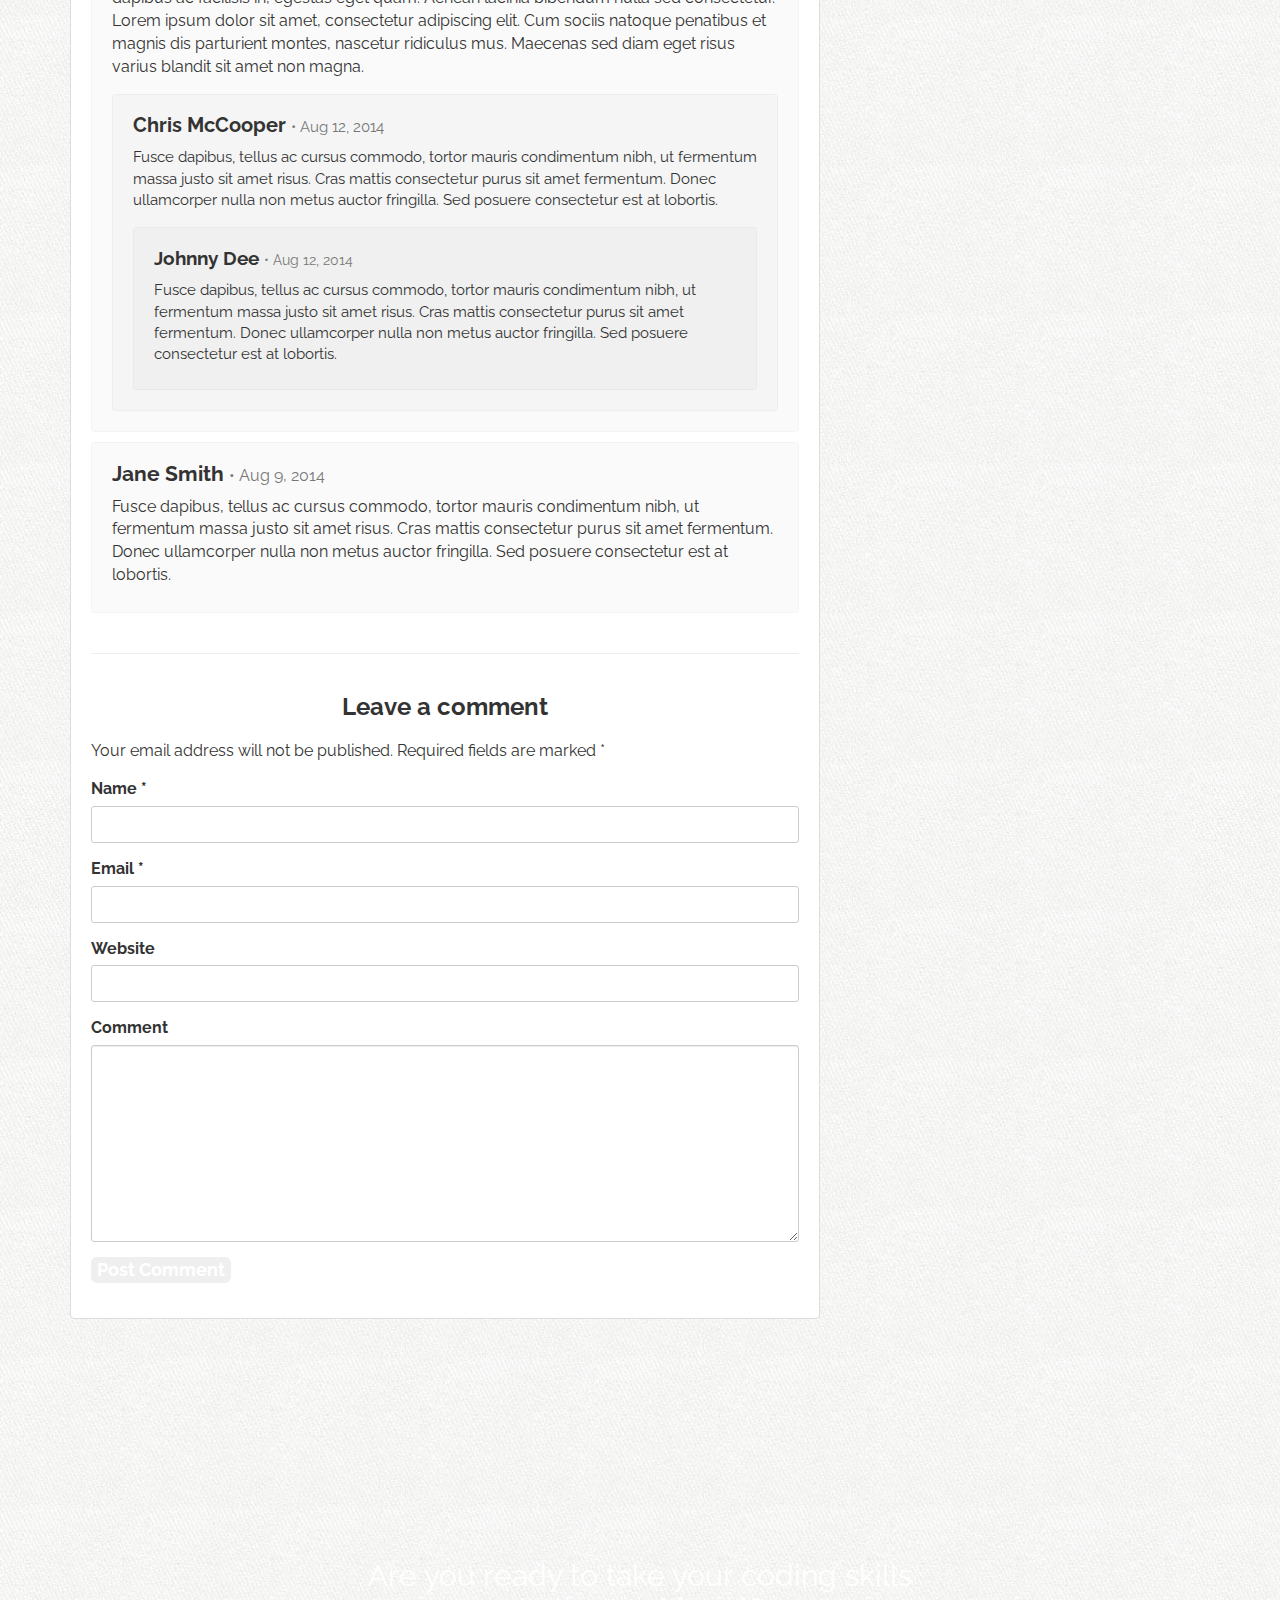
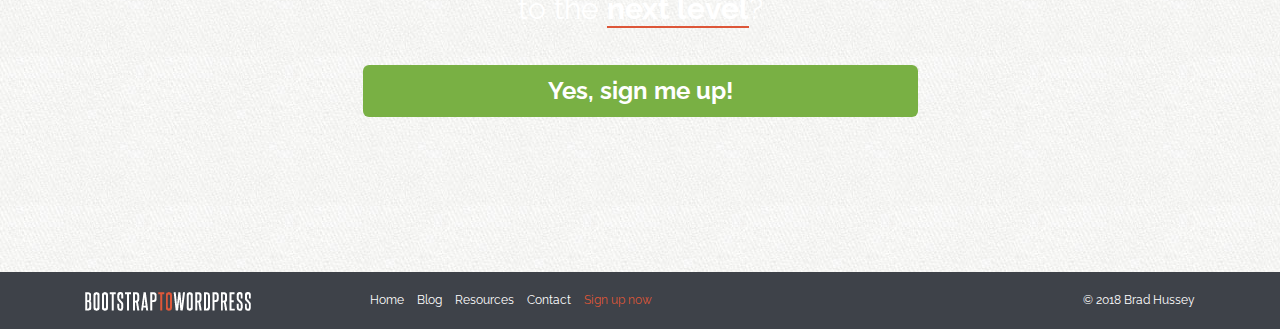
<file: post.html>
<!DOCTYPE html>
<html lang="en">

<head>
    <meta charset="UTF-8">
    <meta name="viewport" content="width=device-width, initial-scale=1.0">
    <meta http-equiv="X-UA-Compatible" content="ie=edge">
    <meta name="description" content="">
    <meta name="author" content="">
    <link rel="icon" href="assets/img/favicon.ico">
    <!-- Google Fonts -->
    <link href="https://fonts.googleapis.com/css?family=Raleway:400,900" rel="stylesheet">
    <!-- Bootstrap -->
    <link href="assets/css/bootstrap.min.css" rel="stylesheet">
    <!-- CSS -->
    <link rel="stylesheet" href="/assets/css/custom.css">
    <!-- Font Awesome Icons -->
    <link href="assets/css/font-awesome/css/font-awesome.min.css" rel="stylesheet">
    <title>Bootstrap to Wordpress</title>
</head>

<body class="single">
    <!-- Header-->
    <header class="site-header" role="banner">
        <!-- NavBar-->
        <div class="navbar-wrapper">
            <div class="navbar navbar-inverse navbar-fixed-top" role="navigation">
                <div class="container">
                    <div class="navbar-header">
                        <button type="button" class="navbar-toggle" data-toggle="collapse" data-target=".navbar-collapse">
                            <span class="sr-only">Toggle navigation</span>
                            <span class="icon-bar"></span>
                            <span class="icon-bar"></span>
                            <span class="icon-bar"></span>
                        </button>
                        <a class="navbar-brand" href="/"><img src="assets/img/logo.png" alt="Bootstrap to Wordpress"></a>
                    </div>
                    <div class="navbar-collapse collapse">
                        <ul class="nav navbar-nav navbar-right">
                            <li><a href="/">Home</a></li>
                            <li class="active"><a href="blog.html">Blog</a></li>
                            <li><a href="resources.html">Resources</a></li>
                            <li><a href="contact.html">Contact</a></li>
                        </ul>
                    </div>
                </div>
            </div>

        </div>
    </header>

    <section class="feature-image feature-image-default-alt" data-type="background" data-speed="2">
        <h1 class="page-title">Blog</h1>
    </section>
    <!-- Main Content -->
    <div class="container">
        <div class="row" id="primary">

            <div id="content" class="col-sm-8">

                <article class="post">
                    <header>
                        <h1>Blog title here</h1>
                        <div class="post-details">
                            <i class="fa fa-user"></i> Brad Hussey
                            <i class="fa fa-clock-o"></i> <time>August 7, 2014</time>
                            <i class="fa fa-folder"></i> Posted in <a href="">Tutorials</a>, <a href="">Coding</a>
                            <i class="fa fa-tags"></i> Tagged <a href="">wordpress</a>, <a href="">premium</a>, <a href="">another
                                tag</a>, <a href="">yadda yadda</a>

                            <div class="post-comments-badge"><a href=""><i class="fa fa-comments"></i> 4</a></div>
                        </div><!-- post-details -->
                    </header>
                    <div class="post-image">
                        <img src="assets/img/hero-bg.jpg">
                    </div><!-- post-image -->
                    <div class="post-body">
                        <p>Aenean lacinia bibendum nulla sed consectetur. Lorem ipsum dolor sit amet, consectetur
                            adipiscing elit. Etiam porta sem malesuada magna mollis euismod. Curabitur blandit tempus
                            porttitor. Aenean lacinia bibendum nulla sed consectetur. Aenean lacinia bibendum nulla sed
                            consectetur. Curabitur blandit tempus porttitor.</p>

                        <p>Etiam porta sem malesuada magna mollis euismod. Lorem ipsum dolor sit amet, consectetur
                            adipiscing elit. Praesent commodo cursus magna, vel scelerisque nisl consectetur et.
                            Vestibulum id ligula porta felis euismod semper. Morbi leo risus, porta ac consectetur ac,
                            vestibulum at eros. Sed posuere consectetur est at lobortis.</p>

                        <h3>Subtitle</h3>
                        <p>Aenean eu leo quam. Pellentesque ornare sem lacinia quam venenatis vestibulum. Cum sociis
                            natoque penatibus et magnis dis parturient montes, nascetur ridiculus mus. Morbi leo risus,
                            porta ac consectetur ac, vestibulum at eros. Aenean lacinia bibendum nulla sed consectetur.</p>

                        <h4>Another subtitle</h4>
                        <p>Cras mattis consectetur purus sit amet fermentum. Praesent commodo cursus magna, vel
                            scelerisque nisl consectetur et. Aenean eu leo quam. Pellentesque ornare sem lacinia quam
                            venenatis vestibulum. Maecenas sed diam eget risus varius blandit sit amet non magna. Duis
                            mollis, est non commodo luctus, nisi erat porttitor ligula, eget lacinia odio sem nec elit.
                            Etiam porta sem malesuada magna mollis euismod. Duis mollis, est non commodo luctus, nisi
                            erat porttitor ligula, eget lacinia odio sem nec elit.</p>
                    </div><!-- post-body -->
                </article><!-- post -->

                <div id="comments">
                    <div class="comments-wrap">
                        <h3>4 comments</h3>

                        <!-- These comments will have an image and more information when we use WordPress -->

                        <ol class="comments-list">
                            <li class="comment">
                                <h4>John Smith <small>&bull; Aug 12, 2014</small></h4>
                                <div class="comment-body">
                                    <p>Fusce dapibus, tellus ac cursus commodo, tortor mauris condimentum nibh, ut
                                        fermentum massa justo sit amet risus. Cras mattis consectetur purus sit amet
                                        fermentum. Donec ullamcorper nulla non metus auctor fringilla. Sed posuere
                                        consectetur est at lobortis.</p>

                                    <p>Donec sed odio dui. Aenean lacinia bibendum nulla sed consectetur. Cras justo
                                        odio, dapibus ac facilisis in, egestas eget quam. Aenean lacinia bibendum nulla
                                        sed consectetur. Lorem ipsum dolor sit amet, consectetur adipiscing elit. Cum
                                        sociis natoque penatibus et magnis dis parturient montes, nascetur ridiculus
                                        mus. Maecenas sed diam eget risus varius blandit sit amet non magna.</p>
                                </div><!-- comment-body -->

                                <ol class="children">
                                    <li class="comment">
                                        <h4>Chris McCooper <small>&bull; Aug 12, 2014</small></h4>
                                        <div class="comment-body">
                                            <p>Fusce dapibus, tellus ac cursus commodo, tortor mauris condimentum nibh,
                                                ut fermentum massa justo sit amet risus. Cras mattis consectetur purus
                                                sit amet fermentum. Donec ullamcorper nulla non metus auctor fringilla.
                                                Sed posuere consectetur est at lobortis.</p>
                                        </div><!-- comment-body -->

                                        <ol class="children">
                                            <li class="comment">
                                                <h4>Johnny Dee <small>&bull; Aug 12, 2014</small></h4>
                                                <div class="comment-body">
                                                    <p>Fusce dapibus, tellus ac cursus commodo, tortor mauris
                                                        condimentum nibh, ut fermentum massa justo sit amet risus. Cras
                                                        mattis consectetur purus sit amet fermentum. Donec ullamcorper
                                                        nulla non metus auctor fringilla. Sed posuere consectetur est
                                                        at lobortis.</p>
                                                </div><!-- comment-body -->
                                            </li>
                                        </ol>

                                    </li>
                                </ol>
                            </li>

                            <li class="comment">
                                <h4>Jane Smith <small>&bull; Aug 9, 2014</small></h4>
                                <div class="comment-body">
                                    <p>Fusce dapibus, tellus ac cursus commodo, tortor mauris condimentum nibh, ut
                                        fermentum massa justo sit amet risus. Cras mattis consectetur purus sit amet
                                        fermentum. Donec ullamcorper nulla non metus auctor fringilla. Sed posuere
                                        consectetur est at lobortis.</p>
                                </div><!-- comment-body -->
                            </li>
                        </ol><!-- comments-list -->

                        <div id="leave-comment">
                            <h3>Leave a comment</h3>

                            <form>
                                <p>Your email address will not be published. Required fields are marked <span class="required">*</span></p>
                                <p class="comment-form-author">
                                    <label>Name *</label>
                                    <input id="author" type="text">
                                </p>
                                <p class="comment-form-email">
                                    <label for="email">Email *</label>
                                    <input id="email" type="email">
                                </p>
                                <p class="comment-form-url">
                                    <label for="url">Website</label>
                                    <input id="url" type="url">
                                </p>
                                <p class="comment-form-comment">
                                    <label for="comment">Comment</label>
                                    <textarea id="comment" cols="45" rows="8"></textarea>
                                </p>
                                <p class="form-submit">
                                    <input name="submit" type="submit" id="submit" value="Post Comment">
                                </p>
                            </form>

                        </div><!-- leave-comment -->

                    </div><!-- comments -->
                </div><!-- comments-wrap -->
            </div><!-- content -->




            <!-- SIDEBAR -->
            <aside class="col-sm-4">

                <div class="widget">
                    <h4>Join our Mailing List</h4>
                    <p>Keep up-to-date with the latest news, and we'll <strong>send you something special as a thank
                            you!</strong></p>
                    <button class="btn btn-success btn-lg btn-block" data-toggle="modal" data-target="#myModal">
                        Click here to subscribe
                    </button>
                </div><!-- widget -->

                <div class="widget">
                    <form role="form" class="search-form">
                        <label for="sidebar-search" class="sr-only">Search the blog</label>
                        <input type="text" placeholder="Search the blog..." id="sidebar-search">
                    </form>
                </div><!-- widget -->

                <div class="widget">
                    <h4>About Bootstrap to Wordpress</h4>
                    <p>Lorem ipsum dolor sit amet, consectetur adipisicing elit, sed do eiusmod tempor incididunt ut
                        labore et dolore magna aliqua. Ut enim ad minim veniam, quis nostrud exercitation ullamco
                        laboris nisi ut aliquip ex ea commodo consequat.</p>
                </div><!-- widget -->

                <div class="widget">
                    <h4>Recent Posts</h4>
                    <ul>
                        <li><a href="">Blog post #1</a></li>
                        <li><a href="">Blog post #2</a></li>
                        <li><a href="">Blog post #3</a></li>
                        <li><a href="">Blog post #4</a></li>
                        <li><a href="">Blog post #5</a></li>
                    </ul>
                </div><!-- widget -->

                <div class="widget">
                    <h4>Categories</h4>
                    <ul>
                        <li><a href="">Category #1</a></li>
                        <li><a href="">Category #2</a></li>
                        <li><a href="">Category #3</a></li>
                        <li><a href="">Category #4</a></li>
                        <li><a href="">Category #5</a></li>
                        <li><a href="">Category #6</a></li>
                    </ul>
                </div><!-- widget -->

            </aside>

        </div><!-- primary -->
    </div><!-- container -->



    <!-- SIGN UP SECTION -->
    <section id="signup" data-type="background" data-speed="4">
        <div class="container">
            <div class="row">
                <div class="col-sm-6 col-sm-offset-3">
                    <h2>Are you ready to take your coding skills to the <strong>next level</strong>?</h2>
                    <p><a href="" class="btn btn-lg btn-block btn-success">Yes, sign me up!</a></p>
                </div><!-- end col -->
            </div><!-- row -->
        </div><!-- container -->
    </section><!-- signup -->


    <!-- FOOTER -->
    <footer>
        <div class="container">
            <div class="col-sm-3">
                <p><a href="/"><img src="assets/img/logo.png" alt="Bootstrap to WordPress"></a></p>
            </div><!-- end col -->
            <div class="col-sm-6">
                <nav>
                    <ul class="list-unstyled list-inline">
                        <li><a href="">Home</a></li>
                        <li><a href="">Blog</a></li>
                        <li><a href="">Resources</a></li>
                        <li><a href="">Contact</a></li>
                        <li class="signup-link"><a href="">Sign up now</a></li>
                    </ul>
                </nav>
            </div><!-- end col -->
            <div class="col-sm-3">
                <p class="pull-right">&copy; 2018 Brad Hussey</p>
            </div><!-- end col -->
        </div><!-- container -->
    </footer>


    <!-- MODAL -->
    <div class="modal fade" id="myModal">
        <div class="modal-dialog">
            <div class="modal-content">

                <div class="modal-header">
                    <button type="button" class="close" data-dismiss="modal"><span aria-hidden="true">&times;</span><span
                            class="sr-only">Close</span></button>
                    <h4 class="modal-title" id="myModalLabel"><i class="fa fa-envelope"></i> Subscribe to our
                        Mailing
                        List</h4>
                </div><!-- modal-header -->

                <div class="modal-body">
                    <p>Simply enter your name and email! As a thank you for joining us, we're going to give you
                        one of
                        our best-selling courses, <em>for free!</em></p>

                    <form class="form-inline" role="form">
                        <div class="form-group">
                            <label class="sr-only" for="subscribe-name">Your first name</label>
                            <input type="text" class="form-control" id="subscribe-name" placeholder="Your first name">
                        </div>
                        <div class="form-group">
                            <label class="sr-only" for="subscribe-email">and your email</label>
                            <input type="text" class="form-control" id="subscribe-email" placeholder="and your email">
                        </div>
                        <input type="submit" class="btn btn-danger" value="Subscribe!">
                    </form>

                    <hr>

                    <p><small>By providing your email you consent to receiving occasional promotional emails
                            &amp;
                            newsletters. <br>No Spam. Just good stuff. We respect your privacy &amp; you may
                            unsubscribe at any time.</small></p>
                </div><!-- modal-body -->

            </div><!-- modal-content -->
        </div><!-- modal-dialog -->
    </div><!-- modal -->

    <!-- Bootstrap Core JavaScript -->
    <script src="//ajax.googleapis.com/ajax/libs/jquery/2.1.1/jquery.min.js"></script>
    <script src="assets/js//jquery-2.1.1.min.js"></script>
    <script src="assets//js//main.js"></script>
    <script src="assets/js/bootstrap.min.js"></script>
</body>

</html>
</file>
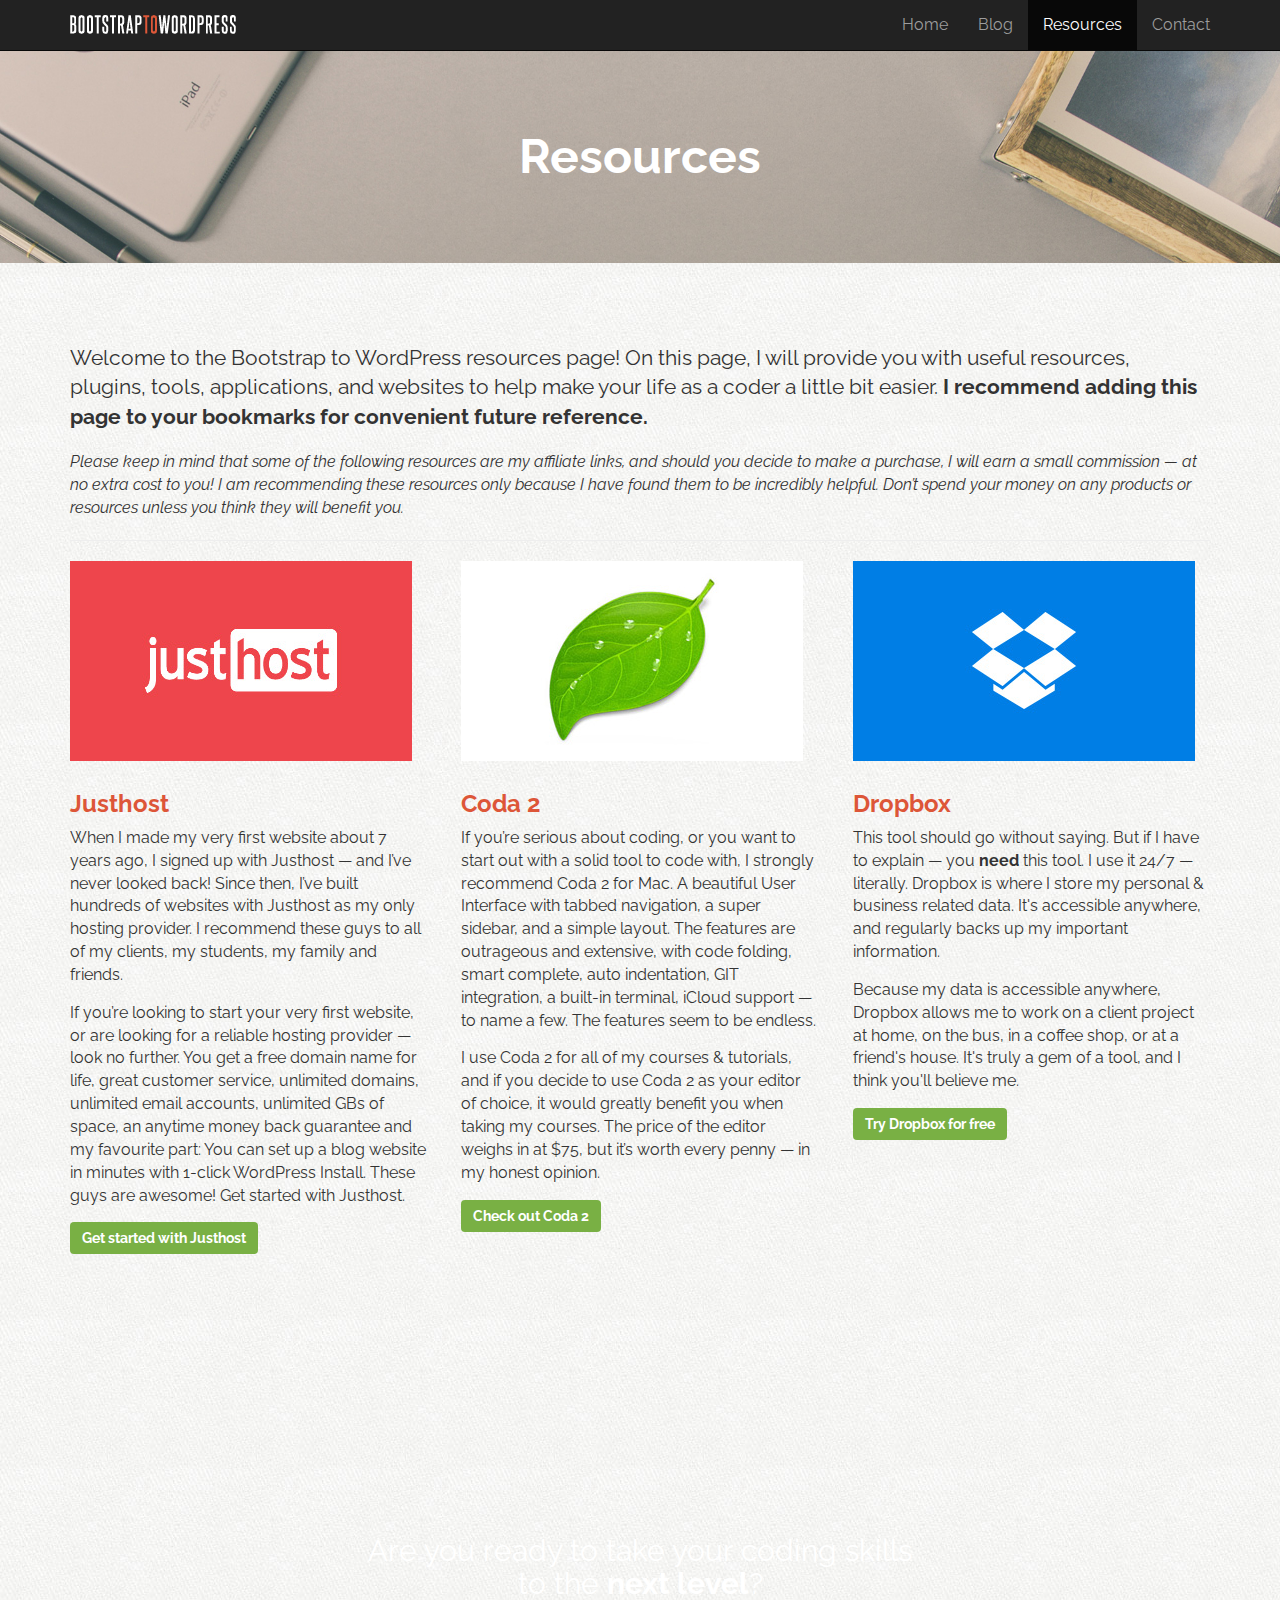
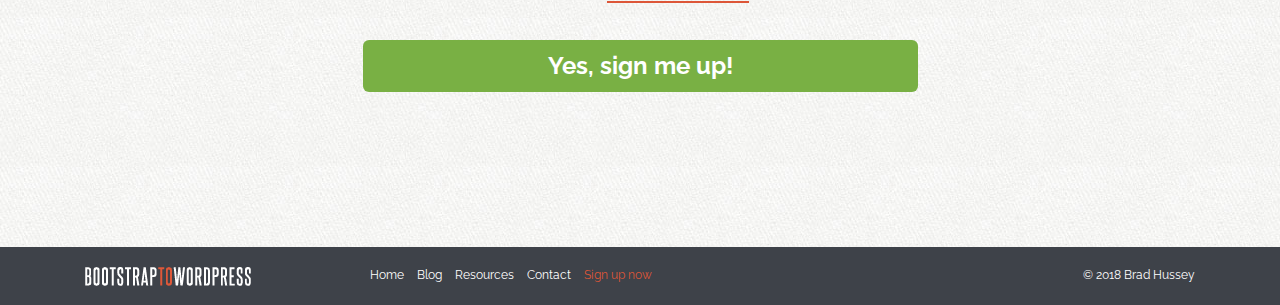
<file: resources.html>
<!DOCTYPE html>
<html lang="en">

<head>
    <meta charset="UTF-8">
    <meta name="viewport" content="width=device-width, initial-scale=1.0">
    <meta http-equiv="X-UA-Compatible" content="ie=edge">
    <meta name="description" content="">
    <meta name="author" content="">
    <link rel="icon" href="assets/img/favicon.ico">
    <!-- Google Fonts -->
    <link href="https://fonts.googleapis.com/css?family=Raleway:400,900" rel="stylesheet">
    <!-- Bootstrap -->
    <link href="assets/css/bootstrap.min.css" rel="stylesheet">
    <!-- CSS -->
    <link rel="stylesheet" href="/assets/css/custom.css">
    <!-- Font Awesome Icons -->
    <link href="assets/css/font-awesome/css/font-awesome.min.css" rel="stylesheet">
    <title>Bootstrap to Wordpress</title>
</head>

<body class="full-width-resources">
    <!-- Header-->
    <header class="site-header" role="banner">
        <!-- NavBar-->
        <div class="navbar-wrapper">
            <div class="navbar navbar-inverse navbar-fixed-top" role="navigation">
                <div class="container">
                    <div class="navbar-header">
                        <button type="button" class="navbar-toggle" data-toggle="collapse" data-target=".navbar-collapse">
                            <span class="sr-only">Toggle navigation</span>
                            <span class="icon-bar"></span>
                            <span class="icon-bar"></span>
                            <span class="icon-bar"></span>
                        </button>
                        <a class="navbar-brand" href="/"><img src="assets/img/logo.png" alt="Bootstrap to Wordpress"></a>
                    </div>
                    <div class="navbar-collapse collapse">
                        <ul class="nav navbar-nav navbar-right">
                            <li><a href="/">Home</a></li>
                            <li><a href="blog.html">Blog</a></li>
                            <li class="active"><a href="resources.html">Resources</a></li>
                            <li><a href="contact.html">Contact</a></li>
                        </ul>
                    </div>
                </div>
            </div>

        </div>
    </header>
    <!-- FEATURE IMAGE -->
    <section class="feature-image feature-image-default" data-type="background" data-speed="2">
        <h1>Resources</h1>
    </section>


    <!-- MAIN CONTENT -->
    <div class="container">
        <div class="row" id="primary">
            <div id="content" class="col-sm-12">
                <section class="main-content">
                    <p class="lead">Welcome to the Bootstrap to WordPress resources page! On this page, I will provide
                        you with useful resources, plugins, tools, applications, and websites to help make your life as
                        a coder a little bit easier. <strong>I recommend adding this page to your bookmarks for
                            convenient future reference.</strong></p>
                    <p><em>Please keep in mind that some of the following resources are my affiliate links, and should
                            you decide to make a purchase, I will earn a small commission &mdash; at no extra cost to
                            you! I am recommending these resources only because I have found them to be incredibly
                            helpful. Don&rsquo;t spend your money on any products or resources unless you think they
                            will benefit you.</em></p>

                    <hr>

                    <div class="resource-row clearfix">
                        <div class="resource">
                            <img src="assets/img/justhost-logo.jpg" alt="Justhost">
                            <h3><a href="http://bradhussey.ca/justhost">Justhost</a></h3>
                            <p>When I made my very first website about 7 years ago, I signed up with Justhost &mdash;
                                and I&rsquo;ve never looked back! Since then, I&rsquo;ve built hundreds of websites
                                with Justhost as my only hosting provider. I recommend these guys to all of my clients,
                                my students, my family and friends.</p>
                            <p>If you&rsquo;re looking to start your very first website, or are looking for a reliable
                                hosting provider &mdash; look no further. You get a free domain name for life, great
                                customer service, unlimited domains, unlimited email accounts, unlimited GBs of space,
                                an anytime money back guarantee and my favourite part: You can set up a blog website in
                                minutes with 1-click WordPress Install. These guys are awesome! Get started with
                                Justhost.</p>
                            <a href="http://bradhussey.ca/justhost" class="btn btn-success">Get started with Justhost</a>
                        </div>
                        <div class="resource">
                            <img src="assets/img/coda2-logo.jpg" alt="Coda 2">
                            <h3><a href="http://bradhussey.ca/coda2">Coda 2</a></h3>
                            <p>If you&rsquo;re serious about coding, or you want to start out with a solid tool to code
                                with, I strongly recommend Coda 2 for Mac. A beautiful User Interface with tabbed
                                navigation, a super sidebar, and a simple layout. The features are outrageous and
                                extensive, with code folding, smart complete, auto indentation, GIT integration, a
                                built-in terminal, iCloud support &mdash; to name a few. The features seem to be
                                endless.</p>
                            <p>I use Coda 2 for all of my courses &amp; tutorials, and if you decide to use Coda 2 as
                                your editor of choice, it would greatly benefit you when taking my courses. The price
                                of the editor weighs in at $75, but it&rsquo;s worth every penny &mdash; in my honest
                                opinion.</p>
                            <a href="http://bradhussey.ca/coda2" class="btn btn-success">Check out Coda 2</a>
                        </div>
                        <div class="resource">
                            <img src="assets/img/dropbox-logo.jpg" alt="Dropbox">
                            <h3><a href="http://bradhussey.ca/getdropbox">Dropbox</a></h3>
                            <p>This tool should go without saying. But if I have to explain &mdash; you <strong>need</strong>
                                this tool. I use it 24/7 &mdash; literally. Dropbox is where I store my personal &amp;
                                business related data. It's accessible anywhere, and regularly backs up my important
                                information.</p>
                            <p>Because my data is accessible anywhere, Dropbox allows me to work on a client project at
                                home, on the bus, in a coffee shop, or at a friend's house. It's truly a gem of a tool,
                                and I think you'll believe me.</p>
                            <a href="http://bradhussey.ca/getdropbox" class="btn btn-success">Try Dropbox for free</a>
                        </div>
                    </div>
                </section>
            </div><!-- content -->
        </div><!-- primary -->
    </div><!-- container -->


    <!-- SIGN UP SECTION -->
    <section id="signup" data-type="background" data-speed="4">
        <div class="container">
            <div class="row">
                <div class="col-sm-6 col-sm-offset-3">
                    <h2>Are you ready to take your coding skills to the <strong>next level</strong>?</h2>
                    <p><a href="" class="btn btn-lg btn-block btn-success">Yes, sign me up!</a></p>
                </div><!-- end col -->
            </div><!-- row -->
        </div><!-- container -->
    </section><!-- signup -->


    <!-- FOOTER -->
    <footer>
        <div class="container">
            <div class="col-sm-3">
                <p><a href="/"><img src="assets/img/logo.png" alt="Bootstrap to WordPress"></a></p>
            </div><!-- end col -->
            <div class="col-sm-6">
                <nav>
                    <ul class="list-unstyled list-inline">
                        <li><a href="">Home</a></li>
                        <li><a href="">Blog</a></li>
                        <li><a href="">Resources</a></li>
                        <li><a href="">Contact</a></li>
                        <li class="signup-link"><a href="">Sign up now</a></li>
                    </ul>
                </nav>
            </div><!-- end col -->
            <div class="col-sm-3">
                <p class="pull-right">&copy; 2018 Brad Hussey</p>
            </div><!-- end col -->
        </div><!-- container -->
    </footer>


    <!-- MODAL -->
    <div class="modal fade" id="myModal">
        <div class="modal-dialog">
            <div class="modal-content">

                <div class="modal-header">
                    <button type="button" class="close" data-dismiss="modal"><span aria-hidden="true">&times;</span><span
                            class="sr-only">Close</span></button>
                    <h4 class="modal-title" id="myModalLabel"><i class="fa fa-envelope"></i> Subscribe to our
                        Mailing
                        List</h4>
                </div><!-- modal-header -->

                <div class="modal-body">
                    <p>Simply enter your name and email! As a thank you for joining us, we're going to give you
                        one of
                        our best-selling courses, <em>for free!</em></p>

                    <form class="form-inline" role="form">
                        <div class="form-group">
                            <label class="sr-only" for="subscribe-name">Your first name</label>
                            <input type="text" class="form-control" id="subscribe-name" placeholder="Your first name">
                        </div>
                        <div class="form-group">
                            <label class="sr-only" for="subscribe-email">and your email</label>
                            <input type="text" class="form-control" id="subscribe-email" placeholder="and your email">
                        </div>
                        <input type="submit" class="btn btn-danger" value="Subscribe!">
                    </form>

                    <hr>

                    <p><small>By providing your email you consent to receiving occasional promotional emails
                            &amp;
                            newsletters. <br>No Spam. Just good stuff. We respect your privacy &amp; you may
                            unsubscribe at any time.</small></p>
                </div><!-- modal-body -->

            </div><!-- modal-content -->
        </div><!-- modal-dialog -->
    </div><!-- modal -->

    <!-- Bootstrap Core JavaScript -->
    <script src="//ajax.googleapis.com/ajax/libs/jquery/2.1.1/jquery.min.js"></script>
    <script src="assets/js//jquery-2.1.1.min.js"></script>
    <script src="assets//js//main.js"></script>
    <script src="assets/js/bootstrap.min.js"></script>
</body>

</html>
</file>
<file: assets/css/custom.css>
/* COLOUR REFERENCES

Green:		#79b044
Salmon:		#dd5638
Blue Gray:  #3e4249

*/

/* ==== GENERAL ==== */

body {
  margin-top: 50px;
  font-family: 'proxima-nova', 'Raleway', Helvetica, sans-serif;
  font-size: 16px;
  background: url('../img/tile.jpg') top left repeat;
}

/* ==== GLOBAL ==== */

h1,
h2,
h3,
h4,
h5,
h6 {
  -webkit-font-smoothing: antialiased;
  text-rendering: optimizelegibility;
  font-weight: bold;
}

h1 {
  font-size: 3em;
}

h1,
h2 {
  margin: 0 0 40px;
}

h3 {
  margin: 20px 0;
}

h4 {
  font-size: 18px;
}

p.lead {
  font-weight: normal;
}

p {
  margin: 0 0 15px;
}

a:link,
a:visited {
  color: #dd5638;
}

a:hover {
  text-decoration: none;
  color: #c9302c;
}

blockquote {
  padding: 0;
  border: none;
  font-style: italic;
  text-align: left;
}

blockquote cite {
  display: block;
  color: #777;
  margin: 15px 0 0 0;
}

blockquote:before {
  display: none;
}

img {
  max-width: 100%;
}

button,
input,
.btn,
a.btn {
  -webkit-font-smoothing: antialiased;
  text-rendering: optimizelegibility;
  color: white;
}

.btn {
  font-weight: bold;
}

.btn:focus {
  outline: none;
}

.btn-success {
  background: #79b044;
  border: none;
}

.btn-success:hover {
  background: #6a9b3d;
  border-color: #6a9b3d;
}

.btn-danger {
  background-color: #dd5638;
  border-color: #d95131;
}

.text-danger,
li.text-danger a {
  color: #dd5638;
}

a.text-danger:hover {
  color: #e55939;
}

.modal-content {
  background: url('../img/tile.jpg') top left repeat;
}

.badge.social {
  background: #ccc;
  font-size: 24px;
  height: 40px;
  width: 40px;
  text-align: center;
  line-height: 42px;
  margin: 0 5px 20px 0;
  padding: 0;
  -webkit-border-radius: 50px;
  -moz-border-radius: 50px;
  border-radius: 50px;
  color: white;
}

.badge.social.twitter:hover {
  background: #55acee;
}

.badge.social.facebook:hover {
  background: #3b5998;
}

.badge.social.gplus:hover {
  background: #db4b39;
}

/* === CUSTOM ICON SPRITES === */

i.ci {
  display: inline-block;
  height: 40px;
  width: 40px;
  background: url('../img/icon-sprite.png') no-repeat;
}

.ci.ci-computer {
  background-position: 0 0;
}
.ci.ci-watch {
  background-position: -40px 0;
}
.ci.ci-calendar {
  background-position: -80px 0;
}
.ci.ci-community {
  background-position: -120px 0;
}
.ci.ci-instructor {
  background-position: -160px 0;
}
.ci.ci-device {
  background-position: -200px 0;
}

/* ==== FORMS ==== */

label {
  display: block;
  font-weight: bold;
}

input[type='text'],
input[type='email'],
input[type='url'],
input[type='password'],
input[type='search'],
textarea {
  color: #666;
  border: 1px solid #ccc;
  border-radius: 3px;
  display: block;
  -moz-box-sizing: border-box;
  -webkit-box-sizing: border-box;
  box-sizing: border-box;
  width: 100%;
  padding: 6px 12px;
}

input[type='submit'],
button[type='submit'] {
  display: inline-block;
  margin-bottom: 0;
  font-size: 18px;
  font-weight: bold;
  line-height: 1.33;
  text-align: center;
  white-space: nowrap;
  vertical-align: middle;
  cursor: pointer;
  -webkit-user-select: none;
  -moz-user-select: none;
  -ms-user-select: none;
  user-select: none;
  background-image: none;
  border: none;
  border-radius: 6px;
}

input[type='submit']:hover,
button[type='submit']:hover {
  outline: none;
  border: none;
  background: #aaa;
}

form.search-form .form-group {
  margin: 0;
}

form.search-form .input-group {
  width: 100%;
}

form.search-form .input-group input[type='search'],
form.search-form .input-group input[type='text'] {
  width: 70%;
}

form.search-form .input-group input[type='submit'] {
  width: 30%;
  border-top-left-radius: 0;
  border-bottom-left-radius: 0;
  float: right;
}

form textarea {
  width: 100%;
  border: 1px solid #ccc;
  -webkit-box-shadow: inset 0 1px 1px rgba(0, 0, 0, 0.075);
  box-shadow: inset 0 1px 1px rgba(0, 0, 0, 0.075);
}

/* ==== HERO ==== */

#hero {
  background: url('../img/hero-bg.jpg') 50% 0 repeat fixed;
  min-height: 500px;
  position: relative;
  display: table;
  width: 100%;
  padding: 40px 0;
  color: white;
  -webkit-font-smoothing: antialiased;
  text-rendering: optimizelegibility;
}

#hero article {
  width: 100%;
  text-align: center;
  display: table-cell;
  vertical-align: middle;
}

#hero .hero-text {
  margin-top: 30px;
}

#price-timeline {
  margin: 30px 0 60px;
  text-align: center;
}

#price-timeline .price {
  display: inline-block;
  width: 30%;
  margin: 0 2% 0 0;
  background: #3e4249;
  padding: 10px 20px 30px;
  position: relative;
  vertical-align: top;
}

#price-timeline .price.active {
  background: #dd5638;
}

#price-timeline .price span {
  background: #101010;
  display: block;
  height: 70px;
  width: 70px;
  text-align: center;
  line-height: 70px;
  font-weight: bold;
  font-size: 24px;
  border-radius: 100%;
  -webkit-border-radius: 100%;
  -moz-border-radius: 100%;
  position: absolute;
  bottom: -35px;
  left: 50%;
  margin-left: -35px;
}

#price-timeline h4 {
  margin: 0 0 10px;
}

#price-timeline h4 small {
  color: white;
  font-weight: bold;
  display: block;
}

/* ==== LAYOUT ==== */

.row + .row {
  margin-top: 20px;
}

section {
  padding: 80px 0;
}

.section-header {
  text-align: center;
}

section h2 {
  margin: 20px 0 40px;
}

section h3 {
  margin: 30px 0 10px;
}

section.main-content {
  padding: 40px 0;
}

#primary {
  padding-top: 40px;
  padding-bottom: 40px;
}

.feature-image {
  display: table;
  width: 100%;
}

.feature-image-default {
  background: url('../img/stuff-feature.jpg') no-repeat;
  background-size: cover;
}

.feature-image-default-alt {
  background: url('../img/hipster-stuff.jpg') no-repeat;
  background-size: cover;
}

.feature-image h1 {
  display: table-cell;
  vertical-align: middle;
  text-align: center;
  color: white;
}

#optin {
  background: #3e4249;
  padding: 20px 0;
  color: white;
  -webkit-font-smoothing: antialiased;
  text-rendering: optimizelegibility;
  font-size: 1.2em;
}

#optin p {
  margin: 7px 0 0 0;
}

#course-features {
  background: #3e4249;
  color: white;
  text-align: center;
}

#who-benefits {
  background: white;
}

#project-features {
  text-align: center;
}

#featurette {
  background: url('../img/stuff-bg.jpg') 50% 100% repeat fixed;
  background-size: cover;
  text-align: center;
  color: white;
}

#instructor {
  background: white url('../img/brad-elvis.png') 90% -10px no-repeat;
}

#instructor h2 {
  margin: 0 0 20px;
}

#instructor .num {
  display: table;
  font-size: 30px;
  font-weight: bold;
  color: white;
  line-height: 24px;
  height: 140px;
  width: 140px;
  text-align: center;
  background: #dd5638;
  -webkit-border-radius: 100%;
  -moz-border-radius: 100%;
  border-radius: 100%;
  -webkit-font-smoothing: antialiased;
  text-rendering: optimizelegibility;
}

#instructor .num .num-content {
  display: table-cell;
  vertical-align: middle;
}

#instructor .num span {
  display: block;
  font-size: 20px;
  font-weight: normal;
}

#kudos {
  text-align: center;
}

.testimonial {
  margin-bottom: 60px;
}

.testimonial img {
  border-radius: 50%;
}

#signup {
  text-align: center;
  background: url('../img/hipster-stuff.jpg') center center repeat fixed;
  background-size: cover;
  color: white;
  padding: 140px 0;
}

#signup h2 {
  font-weight: normal;
}

#signup h2 strong {
  border-bottom: solid 2px #dd5638;
}

#signup .btn {
  font-size: 24px;
}

footer {
  background: #3e4249;
  color: white;
  padding: 20px 0 10px;
  font-size: 12px;
}

footer p {
  margin: 0;
}

footer a:link,
footer a:visited {
  color: white;
}

footer a:hover {
  color: #dd5638;
}

footer li.signup-link a {
  color: #dd5638;
}

footer li.signup-link a:hover {
  font-weight: bold;
}

/* ==== BLOG ==== */

.post,
.widget,
#comments {
  position: relative;
  border: solid 1px #ddd;
  background: white;
  margin: 0 0 40px;
  -webkit-border-radius: 4px;
  -moz-border-radius: 4px;
  border-radius: 4px;
}

.post header,
.post .post-excerpt,
.post .post-body,
#comments .comments-wrap {
  padding: 20px;
}

.post header h3 {
  margin: 0 0 15px;
  padding: 0 0 15px;
  border-bottom: solid 1px #ddd;
}

.post header h1 {
  margin: 0 0 15px;
  padding: 0 0 15px;
  border-bottom: solid 1px #ddd;
  font-size: 24px;
}

.post-image {
  height: auto;
}

.post-details {
  font-size: 12px;
  width: 90%;
}

.post-details i.fa {
  padding-left: 10px;
}

.post-details i.fa:first-child {
  padding: 0;
}

/* === COMMENTS === */

.post-comments-badge {
  height: 70px;
  width: 70px;
  position: absolute;
  top: 25px;
  right: 20px;
  border: none;
  -webkit-border-radius: 100px;
  -moz-border-radius: 100px;
  border-radius: 100px;
  background: #79b044;
  text-align: center;
  display: table;
}

.post-comments-badge a {
  display: table-cell;
  vertical-align: middle;
  color: white;
  font-size: 20px;
  line-height: 20px;
}

.post-comments-badge i.fa {
  display: block;
  font-size: 15px;
  padding: 0;
  margin-bottom: 4px;
}

.post-comments-badge:hover {
  background-color: #8bc653;
}

#comments h3 {
  text-align: center;
}

#comments h4 {
  font-size: 1.3em;
}

#comments ol {
  list-style: none;
  padding: 0;
  margin: 0;
}

#comments ol li {
  background: rgba(0, 0, 0, 0.02);
  padding: 10px 20px;
  margin: 10px 0;
  -webkit-border-radius: 4px;
  -moz-border-radius: 4px;
  border-radius: 4px;
  border: solid 1px rgba(0, 0, 0, 0.03);
}

#comments ol li ol.children {
  padding: 0;
  list-style: none;
  font-size: 0.96em;
}

#leave-comment {
  margin: 40px 0 0;
  padding: 20px 0 0;
  border-top: solid 1px #eee;
}

/* === RESOURCES === */

.resource {
  width: 31.33333333%;
  float: left;
  margin: 0 3% 40px 0;
}

.resource:nth-child(3n) {
  margin-right: 0;
}

/* === WIDGETS === */

.widget {
  padding: 20px;
}

.widget h4 {
  margin: 0 0 10px;
  padding: 0 0 10px;
  border-bottom: solid 1px #ddd;
}

.widget ul {
  list-style: none;
  margin: 0;
  padding: 0;
}

.widget ul li {
  margin: 0 0 5px;
}

.widget ul li:hover {
  position: relative;
  left: 1px;
}

/* ==== MEDIA QUERIES ==== */

@media screen and (max-width: 991px) {
  #instructor .container {
    background: rgba(255, 255, 255, 0.8);
    padding: 20px;
  }
}

@media screen and (max-width: 768px) {
  .logo {
    width: 50%;
  }

  #optin p {
    margin: 0 0 10px;
  }

  #featurette iframe {
    height: 240px;
  }

  .resource {
    width: 48%;
    margin-right: 2%;
    min-height: 800px;
  }
}

@media screen and (max-width: 568px) {
  #instructor .num {
    height: 100px;
    width: 100px;
    font-size: 22px;
  }

  #instructor .num span {
    font-size: 16px;
  }

  .resource {
    width: 100%;
    margin-right: 0;
    min-height: 0;
  }
}
</file>
